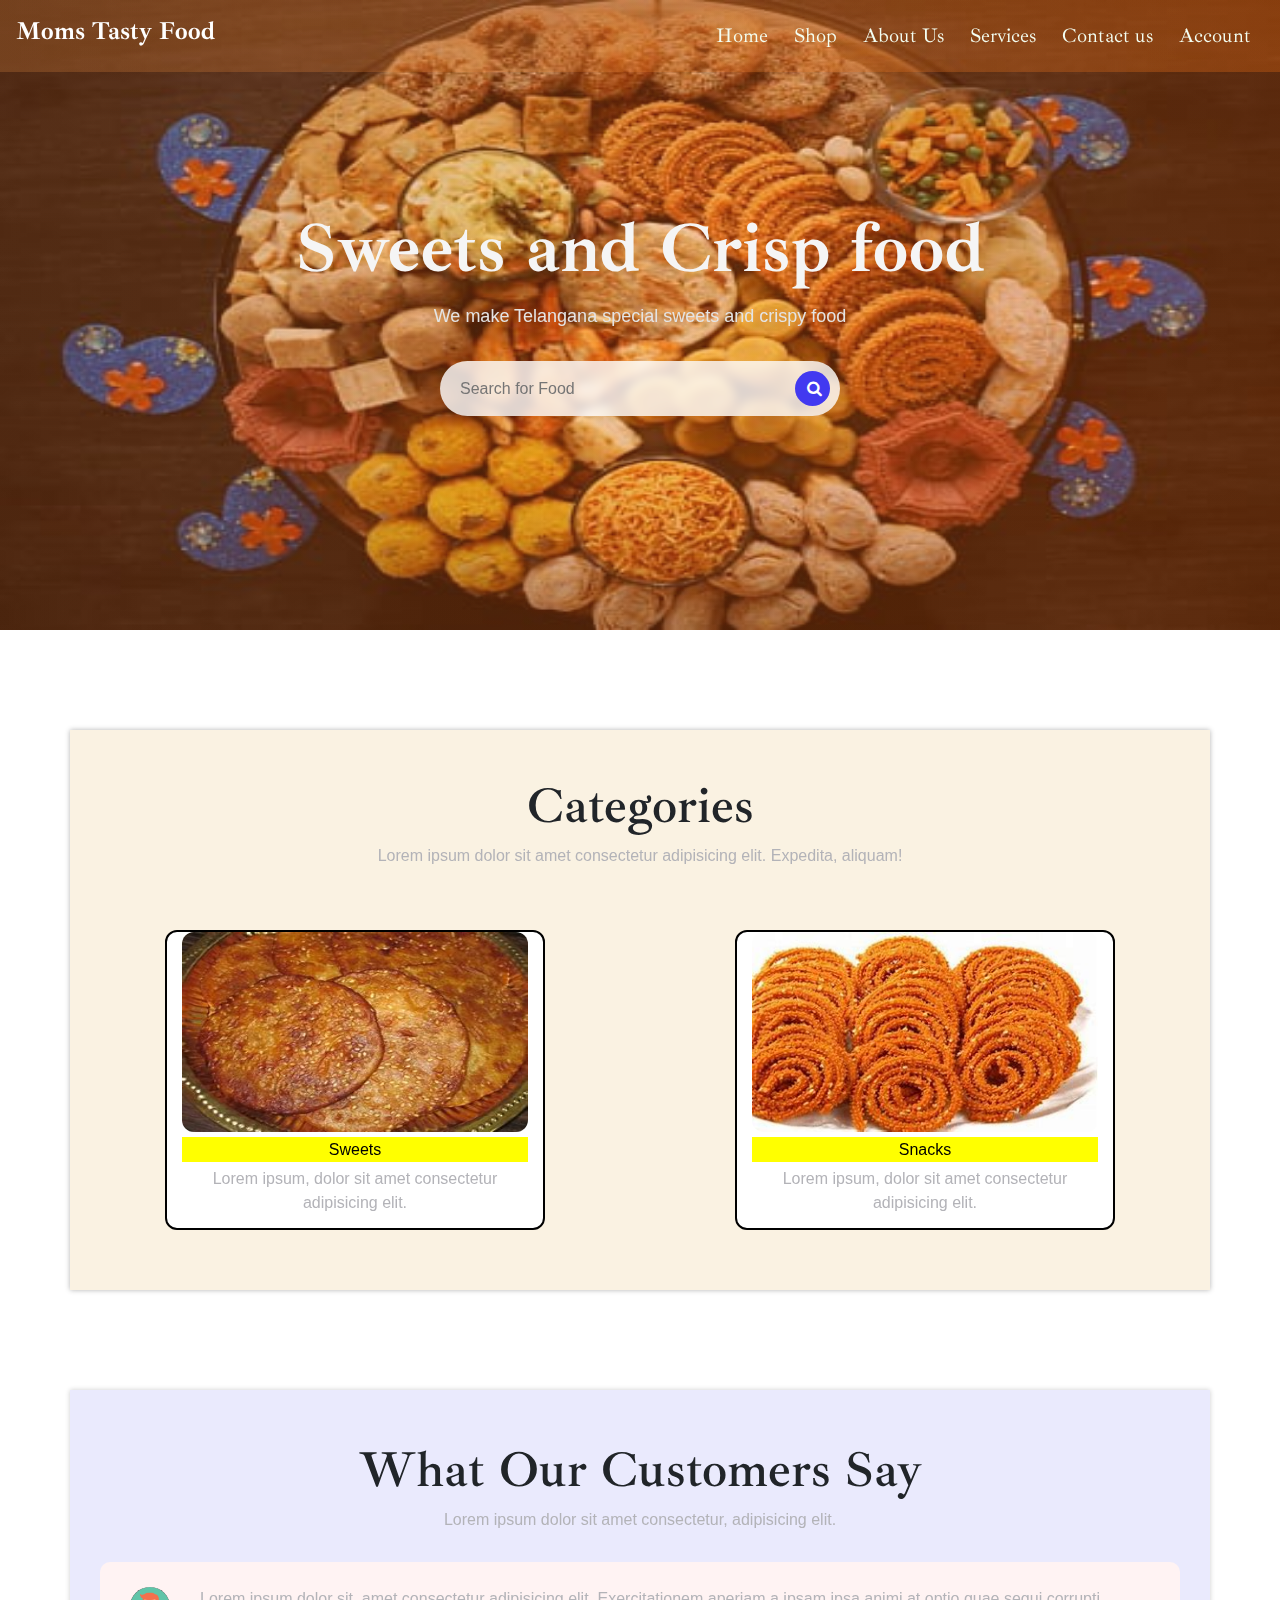
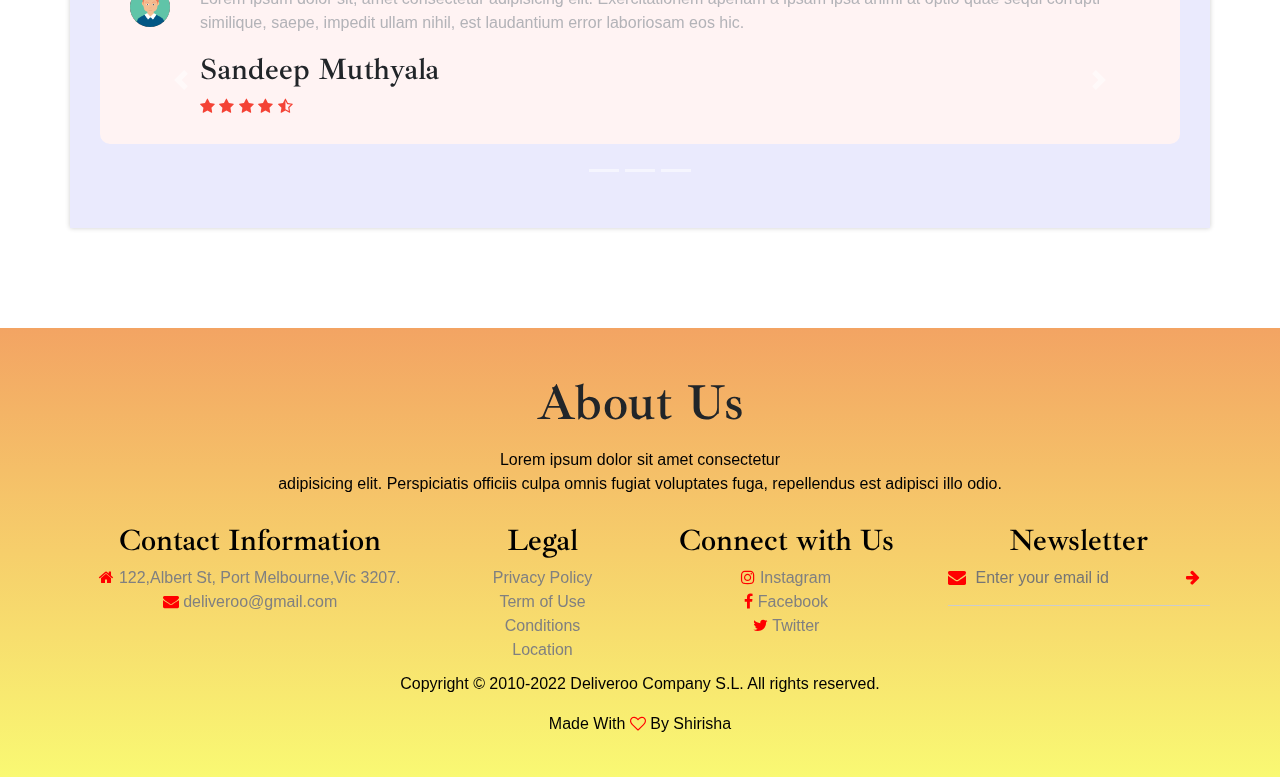
<file: index.html>
<!doctype html>
<html lang="en">

<head>
    <!-- Required meta tags -->
    <meta charset="utf-8">
    <meta name="viewport" content="width=device-width, initial-scale=1, shrink-to-fit=no">

    <!-- Bootstrap CSS -->
    <link rel="stylesheet" href="https://cdn.jsdelivr.net/npm/bootstrap@4.0.0/dist/css/bootstrap.min.css"
        integrity="sha384-Gn5384xqQ1aoWXA+058RXPxPg6fy4IWvTNh0E263XmFcJlSAwiGgFAW/dAiS6JXm" crossorigin="anonymous">

    <!--    Style CSS   -->
    <link rel="stylesheet" href="css/style.css">

    <!--   Font Awesome  -->
    <link rel="stylesheet" href="https://cdnjs.cloudflare.com/ajax/libs/font-awesome/4.7.0/css/font-awesome.min.css">

    <title>Frontend project</title>
</head>

<body>
    <!-- ---------------------------navbar and header--------------------- -->

    <div class="header-section" id="topheader">
        <nav class="navbar navbar-expand-lg fixed-top">
            <h1 class="navbar-brand font-weight-bold text-white">Moms Tasty Food</h1>
            <button class="navbar-toggler hidden-lg-up" type="button" data-toggle="collapse"
                data-target="#navbarSupportedContent" aria-controls="navbarSupportedContent" aria-expanded="false"
                aria-label="Toggle navigation">
                <span class="navbar-toggler-icon">&#9776;</span>
            </button>
            <div class="collapse navbar-collapse" id="navbarSupportedContent">
                <ul class="navbar-nav ml-auto">
                    <li class="nav-item active">
                        <a class="nav-link" href="index.html">Home</a>
                    </li>
                    <li class="nav-item">
                        <a class="nav-link" href="Menu.html">Shop</a>
                    </li>
                    <li class="nav-item">
                        <a class="nav-link" href="about.html">About Us</a>
                    </li>
                    <li class="nav-item">
                        <a class="nav-link" href="services.html">Services</a>
                    </li>
                    <li class="nav-item">
                        <a class="nav-link" href="contactus.html">Contact us</a>
                    </li>
                    <li class="nav-item">
                        <a class="nav-link" href="login.html">Account</a>
                    </li>
                </ul>
            </div>
        </nav>
        <header>
            <div class="container">
                <h1 class="font-weight-bold">Sweets and Crisp food</h1>
                <p>We make Telangana special sweets and crispy food</p>
                <form class="search-bar form-inline my-2 " action="Menu.html">
                    <input class=" mr-sm-2" type="search" placeholder="Search for Food" aria-label="Search">
                    <button class="btn my-2 my-sm-0" type="submit"><i class="fa fa-search"></i></button>
                </form>
            </div>
        </header>
    </div>
    <!-- --------------------------end of-navbar and header--------------------- -->

    <!----------------------------products--------------------------------------->

    <section class="products">
        <div class="container section1 mt-5">
            <div class="row head py-3">
                <h1>Categories</h1>
                <p>Lorem ipsum dolor sit amet consectetur adipisicing elit. Expedita, aliquam!</p>
            </div>
            <div class="row items">
                <div class="shop-item col-lg-4 col-md-3 col-12">
                    <div class="shop-item-image"><img class="img1" src="images/arisalu.jpg" alt="img"></div>
                    <span class="shop-item-title">Sweets</span>
                    <div class="info text-center">
                        <p>Lorem ipsum, dolor sit amet consectetur adipisicing elit.</p>
                    </div>
                </div>
                <div class="shop-item col-lg-4 col-md-3 col-12">
                    <div class="shop-item-image"><img class="img1" src="images/murukulu.jpg" alt="img"></div>
                    <span class="shop-item-title">Snacks</span>
                    <div class="info text-center">
                        <p>Lorem ipsum, dolor sit amet consectetur adipisicing elit.</p>
                    </div>
                </div>
            </div>
        </div>
    </section>

    <!----------------------------end of products--------------------------------------->

    <!---------------------------about---------------------------------------------- -->
  <!--  <section class="section-2">
        <div class="container">
            <div class="row">
                <h1>Why We are best</h1>
                <p>Lorem ipsum dolor sit amet consectetur, adipisicing elit. Nobis quidem sit totam, numquam
                    voluptatibus neque adipisci architecto eaque est dolorum sint quia et cum recusandae?</p>
            </div>
            <div class="row">
                <div class="section2-div col-lg-3 col-md-3 col-12">
                   
                    <h2>Hygenic food</h2>
                    <p>Lorem ipsum dolor sit amet consectetur adipisicing elit. Quaerat, totam modi libero provident
                        itaque sint?</p>
                </div>
                <div class="section2-div col-lg-3 col-md-3 col-12">
                  
                    <h2>Healthy food</h2>
                    <p>Lorem ipsum dolor sit amet consectetur adipisicing elit. Quaerat, totam modi libero provident
                        itaque sint?</p>
                </div>
                <div class="section2-div col-lg-3 col-md-3 col-12">
                    
                    <h2>Crispy food</h2>
                    <p>Lorem ipsum dolor sit amet consectetur adipisicing elit. Quaerat, totam modi libero provident
                        itaque sint?</p>
                </div>
            </div>
        </div>
    </section>-->

    <!---------------------------end of about--------------------------------------- -->

    <!---------------------------------services------------------------------->

  <!--  <section class="services">
        <div class="container">
            <div class="row head text-center">
                <h1>Our Services</h1>
            </div>
            <div class="row">
                <div class="serv-div col-lg-6 col-md-6 col-12">
                    <div class="img">
                        <img src="images/order.jpeg" alt="">
                    </div>
                </div>
                <div class="serv-div col-lg-6 col-md-6 col-12">
                    <div class="content">
                        <h3>Order Anytime Anywhere</h3>
                        <p>Lorem ipsum dolor sit amet, consectetur adipisicing elit. Aspernatur quasi dicta quo pariatur
                            hic sint eius, autem dolore tempora repellendus possimus placeat sequi! Asperiores, quidem.
                        </p>
                    </div>
                </div>
            </div>

            <div class="row">
                <div class="serv-div col-lg-6 col-md-6 col-12">
                    <div class="content">
                        <h3>Delivery within 3 days</h3>
                        <p>Lorem ipsum dolor sit amet, consectetur adipisicing elit. Aspernatur quasi dicta quo pariatur
                            hic sint eius, autem dolore tempora repellendus possimus placeat sequi! Asperiores, quidem.
                        </p>
                    </div>
                </div>
                <div class="serv-div col-lg-6 col-md-6 col-12">
                    <div class="img">
                        <img src="images/tranport.jpeg" alt="">
                    </div>
                </div>
            </div>
            <div class="row">
                <div class="serv-div col-lg-6 col-md-6 col-12">
                    <div class="img">
                        <img src="images/shipping.jpeg" alt="">
                    </div>
                </div>
                <div class="serv-div col-lg-6 col-md-6 col-12">
                    <div class="content">
                        <h3>Free shipping</h3>
                        <p>Lorem ipsum dolor sit amet, consectetur adipisicing elit. Aspernatur quasi dicta quo pariatur
                            hic sint eius, autem dolore tempora repellendus possimus placeat sequi! Asperiores, quidem.
                        </p>
                    </div>
                </div>
            </div>
        </div>
    </section> -->

    <!------------------------------end of services------------------------------->

    <!----------------------------reviews----------------------------------------->

    <section class="testimonial">
        <div class="container">
            <div class="review">
                <h1>What Our Customers Say</h1>
                <p>Lorem ipsum dolor sit amet consectetur, adipisicing elit.</p>
            </div>
            <div class="carousel slide reviews" data-ride="carousel" id="a1">
                <ol class="carousel-indicators">
                    <li data-slide-to="0" data-target="#a1"></li>
                    <li data-slide-to="1" data-target="#a1"></li>
                    <li data-slide-to="2" data-target="#a1"></li>
                </ol>

                <div class="carousel-inner">
                    <div class="carousel-item">
                        <div class="testimonials-col">
                            <img src="images/person2.jpeg" alt="not available">
                            <div>
                                <p>Lorem ipsum dolor sit, amet consectetur adipisicing elit. Exercitationem
                                    aperiam a ipsam ipsa animi at optio quae sequi corrupti similique,
                                    saepe, impedit ullam nihil, est laudantium error laboriosam eos hic.</p>
                                <h3>Shirisha Muthyala</h3>
                                <i class="fa fa-star" aria-hidden="true"></i>
                                <i class="fa fa-star" aria-hidden="true"></i>
                                <i class="fa fa-star" aria-hidden="true"></i>
                                <i class="fa fa-star" aria-hidden="true"></i>
                                <i class="fa fa-star-half-o" aria-hidden="true"></i>
                            </div>
                        </div>
                    </div>
                    <div class="carousel-item active">
                        <div class="testimonials-col">
                            <img src="images/person1.jpeg" alt="not available">
                            <div>
                                <p>Lorem ipsum dolor sit, amet consectetur adipisicing elit. Exercitationem
                                    aperiam a ipsam ipsa animi at optio quae sequi corrupti similique,
                                    saepe, impedit ullam nihil, est laudantium error laboriosam eos hic.</p>
                                <h3>Sandeep Muthyala</h3>
                                <i class="fa fa-star" aria-hidden="true"></i>
                                <i class="fa fa-star" aria-hidden="true"></i>
                                <i class="fa fa-star" aria-hidden="true"></i>
                                <i class="fa fa-star" aria-hidden="true"></i>
                                <i class="fa fa-star-half-o" aria-hidden="true"></i>
                            </div>
                        </div>

                    </div>
                    <div class="carousel-item">

                        <div class="testimonials-col">
                            <img src="images/person1.jpeg" alt="not available">
                            <div>
                                <p>Lorem ipsum dolor sit, amet consectetur adipisicing elit. Exercitationem
                                    aperiam a ipsam ipsa animi at optio quae sequi corrupti similique,
                                    saepe, impedit ullam nihil, est laudantium error laboriosam eos hic.</p>
                                <h3>Sanjay Muthyala</h3>
                                <i class="fa fa-star" aria-hidden="true"></i>
                                <i class="fa fa-star" aria-hidden="true"></i>
                                <i class="fa fa-star" aria-hidden="true"></i>
                                <i class="fa fa-star" aria-hidden="true"></i>
                                <i class="fa fa-star-half-o" aria-hidden="true"></i>
                            </div>
                        </div>
                    </div>
                </div>
                <a class="carousel-control-prev" href="#a1" data-slide="prev">
                    <span class="carousel-control-prev-icon"></span>
                </a>
                <a class="carousel-control-next" href="#a1" data-slide="next">
                    <span class="carousel-control-next-icon"></span>
                </a>
            </div>
        </div>
    </section>
    <!----------------------------end of reviews------------------------------------>

    <!----------------------------foooter--------------------------------------------- -->
    <footer>
        <section class="footer">
            <div class="container">
                <div class="row ">
                    <div>
                        <h2>About Us</h2>
                        <p class="foot-about">Lorem ipsum dolor sit amet consectetur <br>adipisicing elit. Perspiciatis
                            officiis culpa omnis fugiat voluptates fuga, repellendus est adipisci illo odio.</p>
                    </div>
                </div>
                <div class="row">

                    <div class="footer-col col-lg-4 col-md-4 col-12 text-center">
                        <h4>Contact Information</h4>
                        <div class="addr">
                            <i class="fa fa-home" aria-hidden="true"> </i>
                            <span> 122,Albert St, Port Melbourne,Vic 3207.</span>
                        </div>
                        <div class="addr">
                            <i class="fa fa-envelope" aria-hidden="true"> </i>
                            <span> deliveroo@gmail.com</span>
                        </div>
                    </div>
                    <div class="footer-col col-lg-2 col-md-2 col-12 text-center">
                        <h4>Legal</h4>
                        <a href="#">Privacy Policy</a><br>
                        <a href="#">Term of Use</a><br>
                        <a href="#">Conditions</a><br>
                        <a href="#">Location</a>
                    </div>

                    <div class="footer-col col-lg-3 col-md-3 col-12 text-center">
                        <h4>Connect with Us</h4>
                        <div class="addr">
                          <a href="https://www.instagram.com"> <i class="fa fa-instagram" aria-hidden="true"></i>
                            <span> Instagram</span></a> 
                        </div>
                        <div class="addr">
                            <a href="https://www.facebook.com">   <i class="fa fa-facebook" aria-hidden="true"></i>
                            <span> Facebook</span></a>
                        </div>
                        <div class="addr">
                            <a href="https://www.twitter.com">  <i class="fa fa-twitter" aria-hidden="true"></i>
                            <span> Twitter</span></a>
                        </div>
                    </div>
                    <div class="footer-col col-lg-3 col-md-3 col-12 text-center">
                        <h4>Newsletter <div class="underline"> <span></span></h4>
                        <form>
                            <i class="fa fa-envelope" aria-hidden="true"></i>
                            <input type="email" placeholder="Enter your email id" required>
                            <button type="submit"><i class="fa fa-arrow-right" aria-hidden="true"></i></button>
                        </form>
                    </div>
                </div>
                <div class="row end">
                    <div>
                        <p>Copyright © 2010-2022 Deliveroo Company S.L. All rights reserved.<br></p>


                        <p>Made With <i class="fa fa-heart-o" aria-hidden="true"></i> By Shirisha</p>

                    </div>
                </div>
        </section>
    </footer>
    <!---------------------------end of foooter-------------------------------------- -->

    <div class="scroll-top">
        <i class="fa fa-arrow-up" aria-hidden="true"></i>
    </div>

    <script>
        const scrollTop = document.querySelector(".scroll-top");

        scrollTop.addEventListener("click", () => {
            window.scrollTo({
                left: 0,
                top: 0,
                behavior: "smooth",
            });
        });

        window.addEventListener("scroll", (e) => {
            const scrollHeight = window.pageYOffset;

            if (scrollHeight > 300) {
                scrollTop.classList.add("show");
            } else {
                scrollTop.classList.remove("show");
            }
        });

    </script>

    <!-- Optional JavaScript -->
    <!-- jQuery first, then Popper.js, then Bootstrap JS -->
    <script src="https://code.jquery.com/jquery-3.2.1.slim.min.js"
        integrity="sha384-KJ3o2DKtIkvYIK3UENzmM7KCkRr/rE9/Qpg6aAZGJwFDMVNA/GpGFF93hXpG5KkN"
        crossorigin="anonymous"></script>
    <script src="https://cdn.jsdelivr.net/npm/popper.js@1.12.9/dist/umd/popper.min.js"
        integrity="sha384-ApNbgh9B+Y1QKtv3Rn7W3mgPxhU9K/ScQsAP7hUibX39j7fakFPskvXusvfa0b4Q"
        crossorigin="anonymous"></script>
    <script src="https://cdn.jsdelivr.net/npm/bootstrap@4.0.0/dist/js/bootstrap.min.js"
        integrity="sha384-JZR6Spejh4U02d8jOt6vLEHfe/JQGiRRSQQxSfFWpi1MquVdAyjUar5+76PVCmYl"
        crossorigin="anonymous"></script>
</body>

</html>
</file>
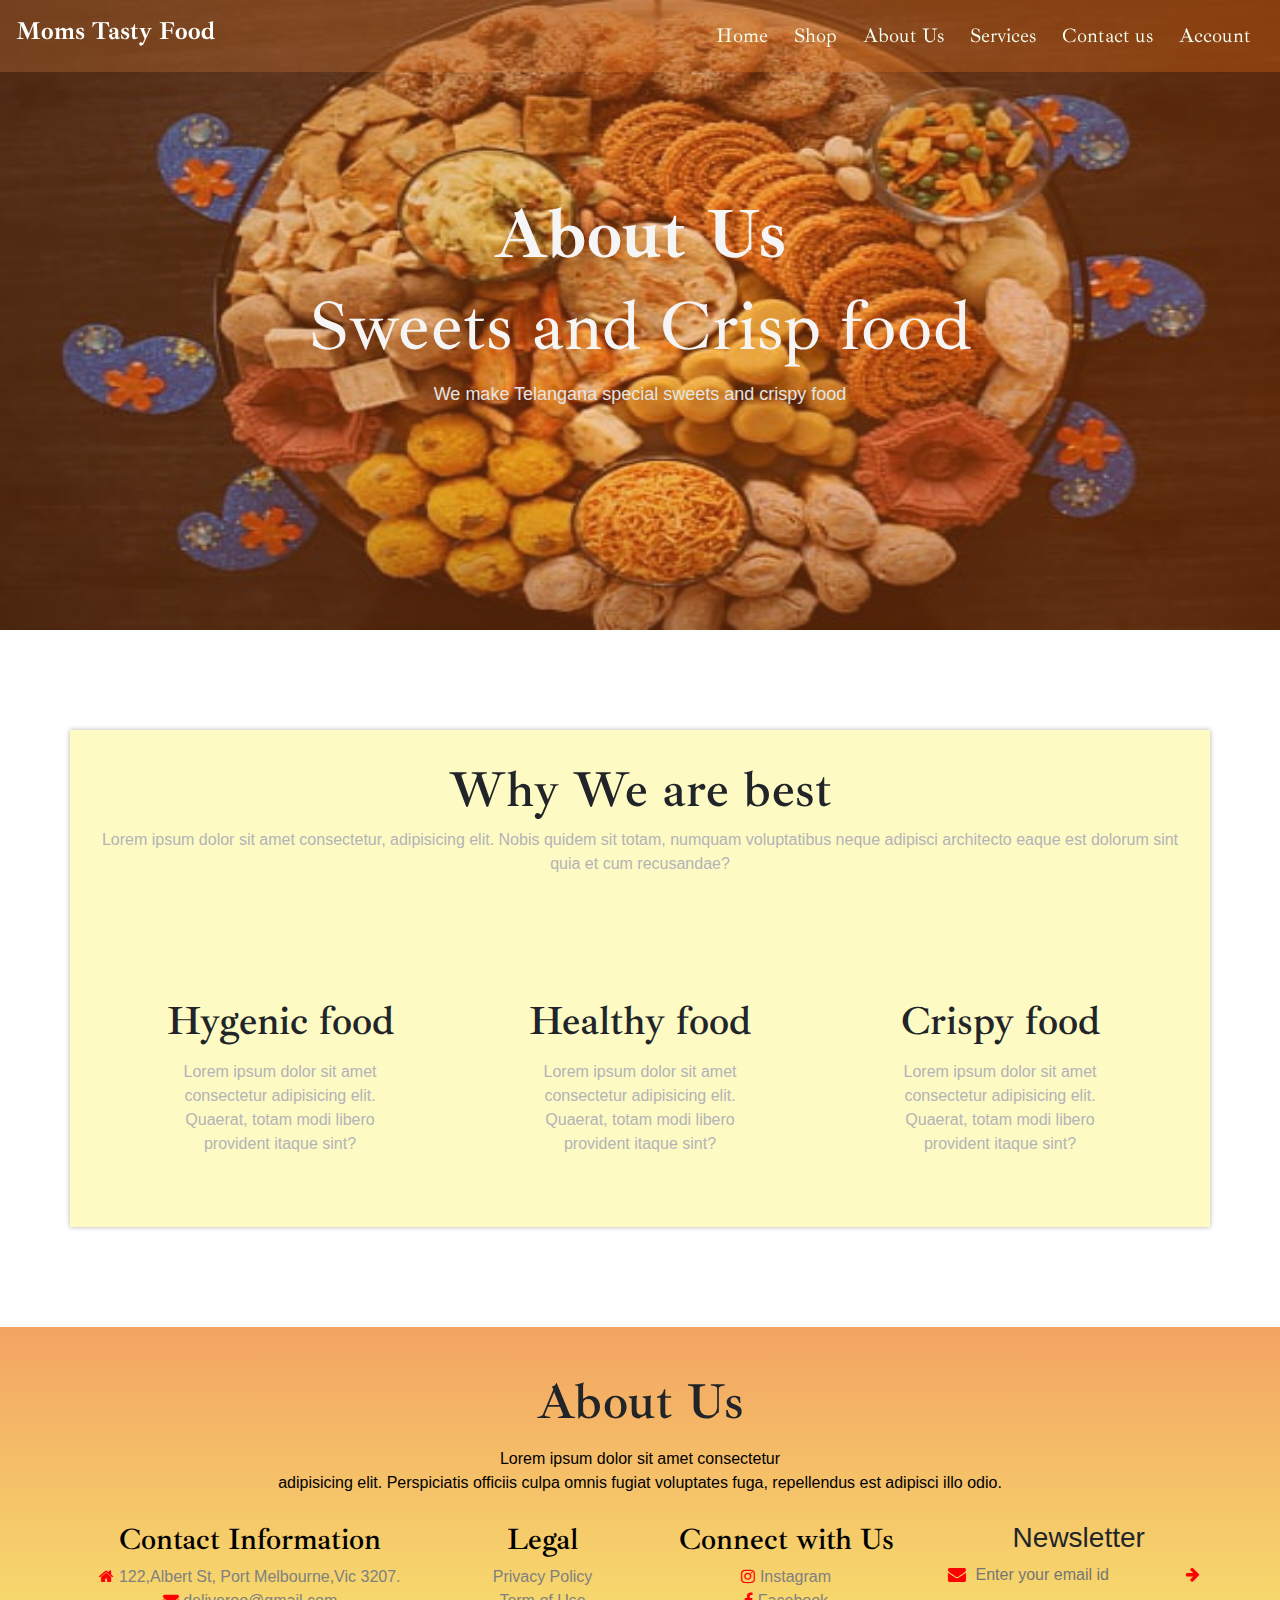
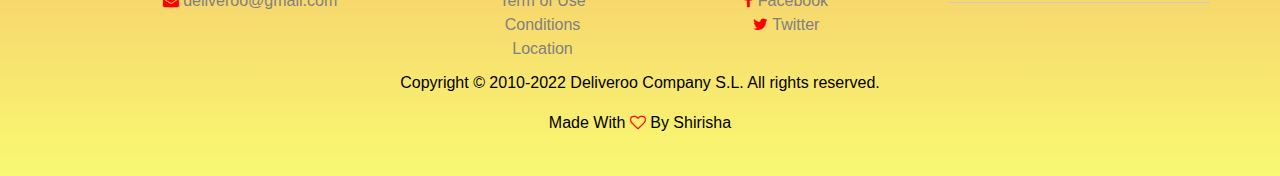
<file: about.html>
<!doctype html>
<html lang="en">

<head>
    <!-- Required meta tags -->
    <meta charset="utf-8">
    <meta name="viewport" content="width=device-width, initial-scale=1, shrink-to-fit=no">

    <!-- Bootstrap CSS -->
    <link rel="stylesheet" href="https://cdn.jsdelivr.net/npm/bootstrap@4.0.0/dist/css/bootstrap.min.css"
        integrity="sha384-Gn5384xqQ1aoWXA+058RXPxPg6fy4IWvTNh0E263XmFcJlSAwiGgFAW/dAiS6JXm" crossorigin="anonymous">

    <link rel="stylesheet" href="css/style.css">
    <link rel="stylesheet" href="https://cdnjs.cloudflare.com/ajax/libs/font-awesome/4.7.0/css/font-awesome.min.css">

    <title>WMA project</title>
</head>

<body>
    <!-- ---------------------------navbar and header--------------------- -->

    <div class="header-section" id="topheader">
        <nav class="navbar navbar-expand-lg fixed-top">
            <h1 class="navbar-brand font-weight-bold text-white">Moms Tasty Food</h1>
            <button class="navbar-toggler hidden-lg-up" type="button" data-toggle="collapse"
                data-target="#navbarSupportedContent" aria-controls="navbarSupportedContent" aria-expanded="false"
                aria-label="Toggle navigation">
                <span class="navbar-toggler-icon">&#9776;</span>
            </button>
            <div class="collapse navbar-collapse" id="navbarSupportedContent">
                <ul class="navbar-nav ml-auto">
                    <li class="nav-item active">
                        <a class="nav-link" href="index.html">Home</a>
                    </li>
                    <li class="nav-item">
                        <a class="nav-link" href="Menu.html">Shop</a>
                    </li>
                    <li class="nav-item">
                        <a class="nav-link" href="about.html">About Us</a>
                    </li>
                    <li class="nav-item">
                        <a class="nav-link" href="services.html">Services</a>
                    </li>
                    <li class="nav-item">
                        <a class="nav-link" href="contactus.html">Contact us</a>
                    </li>
                    <li class="nav-item">
                        <a class="nav-link" href="login.html">Account</a>
                    </li>
                </ul>
            </div>
        </nav>
        <header>
            <div class="container">
                <h1 class="font-weight-bold">About Us</h1>
                <h1 class="font-weight-800">Sweets and Crisp food</h1>
                <p>We make Telangana special sweets and crispy food</p>
            </div>
        </header>
    </div>
    <!-- --------------------------end of-navbar and header--------------------- -->

    <!----------------------------about --------------------------------------->

    <section class="section-2">
        <div class="container">
            <div class="row">
                <h1>Why We are best</h1>
                <p>Lorem ipsum dolor sit amet consectetur, adipisicing elit. Nobis quidem sit totam, numquam
                    voluptatibus neque adipisci architecto eaque est dolorum sint quia et cum recusandae?</p>
            </div>
            <div class="row">
                <div class="section2-div col-lg-3 col-md-3 col-12">
                   
                    <h2>Hygenic food</h2>
                    <p>Lorem ipsum dolor sit amet consectetur adipisicing elit. Quaerat, totam modi libero provident
                        itaque sint?</p>
                </div>
                <div class="section2-div col-lg-3 col-md-3 col-12">
                    
                    <h2>Healthy food</h2>
                    <p>Lorem ipsum dolor sit amet consectetur adipisicing elit. Quaerat, totam modi libero provident
                        itaque sint?</p>
                </div>
                <div class="section2-div col-lg-3 col-md-3 col-12">
                   
                    <h2>Crispy food</h2>
                    <p>Lorem ipsum dolor sit amet consectetur adipisicing elit. Quaerat, totam modi libero provident
                        itaque sint?</p>
                </div>
            </div>
        </div>
    </section>
    <!---------------------------end of about--------------------------------------- -->

    <!----------------------------foooter--------------------------------------------- -->
    <footer>
        <section class="footer">
            <div class="container">
                <div class="row ">
                    <div>
                        <h2>About Us</h2>
                        <p class="foot-about">Lorem ipsum dolor sit amet consectetur <br>adipisicing elit. Perspiciatis
                            officiis culpa omnis fugiat voluptates fuga, repellendus est adipisci illo odio.</p>
                    </div>
                </div>
                <div class="row">

                    <div class="footer-col col-lg-4 col-md-4 col-12 text-center">
                        <h4>Contact Information</h4>
                        <div class="addr">
                            <i class="fa fa-home" aria-hidden="true"> </i>
                            <span> 122,Albert St, Port Melbourne,Vic 3207.</span>
                        </div>
                        <div class="addr">
                            <i class="fa fa-envelope" aria-hidden="true"> </i>
                            <span> deliveroo@gmail.com</span>
                        </div>
                    </div>
                    <div class="footer-col col-lg-2 col-md-2 col-12 text-center">
                        <h4>Legal</h4>
                        <a href="#">Privacy Policy</a><br>
                        <a href="#">Term of Use</a><br>
                        <a href="#">Conditions</a><br>
                        <a href="#">Location</a>
                    </div>

                    <div class="footer-col col-lg-3 col-md-3 col-12 text-center">
                        <h4>Connect with Us</h4>
                        <div class="addr">
                          <a href="https://www.instagram.com"> <i class="fa fa-instagram" aria-hidden="true"></i>
                            <span> Instagram</span></a> 
                        </div>
                        <div class="addr">
                            <a href="https://www.facebook.com">   <i class="fa fa-facebook" aria-hidden="true"></i>
                            <span> Facebook</span></a>
                        </div>
                        <div class="addr">
                            <a href="https://www.twitter.com">  <i class="fa fa-twitter" aria-hidden="true"></i>
                            <span> Twitter</span></a>
                        </div>
                    </div>
                    <div class="footer-col col-lg-3 col-md-3 col-12 text-center">
                        <h3>Newsletter <div class="underline"> <span></span></h3>
                        <form>
                            <i class="fa fa-envelope" aria-hidden="true"></i>
                            <input type="email" placeholder="Enter your email id" required>
                            <button type="submit"><i class="fa fa-arrow-right" aria-hidden="true"></i></button>
                        </form>
                    </div>
                </div>
                <div class="row end">
                    <div>
                        <p>Copyright © 2010-2022 Deliveroo Company S.L. All rights reserved.<br></p>


                        <p>Made With <i class="fa fa-heart-o" aria-hidden="true"></i> By Shirisha</p>

                    </div>
                </div>
        </section>
    </footer>

        <!---------------------------end of foooter-------------------------------------- -->
    <script src="https://code.jquery.com/jquery-3.2.1.slim.min.js"
    integrity="sha384-KJ3o2DKtIkvYIK3UENzmM7KCkRr/rE9/Qpg6aAZGJwFDMVNA/GpGFF93hXpG5KkN"
    crossorigin="anonymous"></script>
<script src="https://cdn.jsdelivr.net/npm/popper.js@1.12.9/dist/umd/popper.min.js"
    integrity="sha384-ApNbgh9B+Y1QKtv3Rn7W3mgPxhU9K/ScQsAP7hUibX39j7fakFPskvXusvfa0b4Q"
    crossorigin="anonymous"></script>
<script src="https://cdn.jsdelivr.net/npm/bootstrap@4.0.0/dist/js/bootstrap.min.js"
    integrity="sha384-JZR6Spejh4U02d8jOt6vLEHfe/JQGiRRSQQxSfFWpi1MquVdAyjUar5+76PVCmYl"
    crossorigin="anonymous"></script>
</body>

</html>
</file>
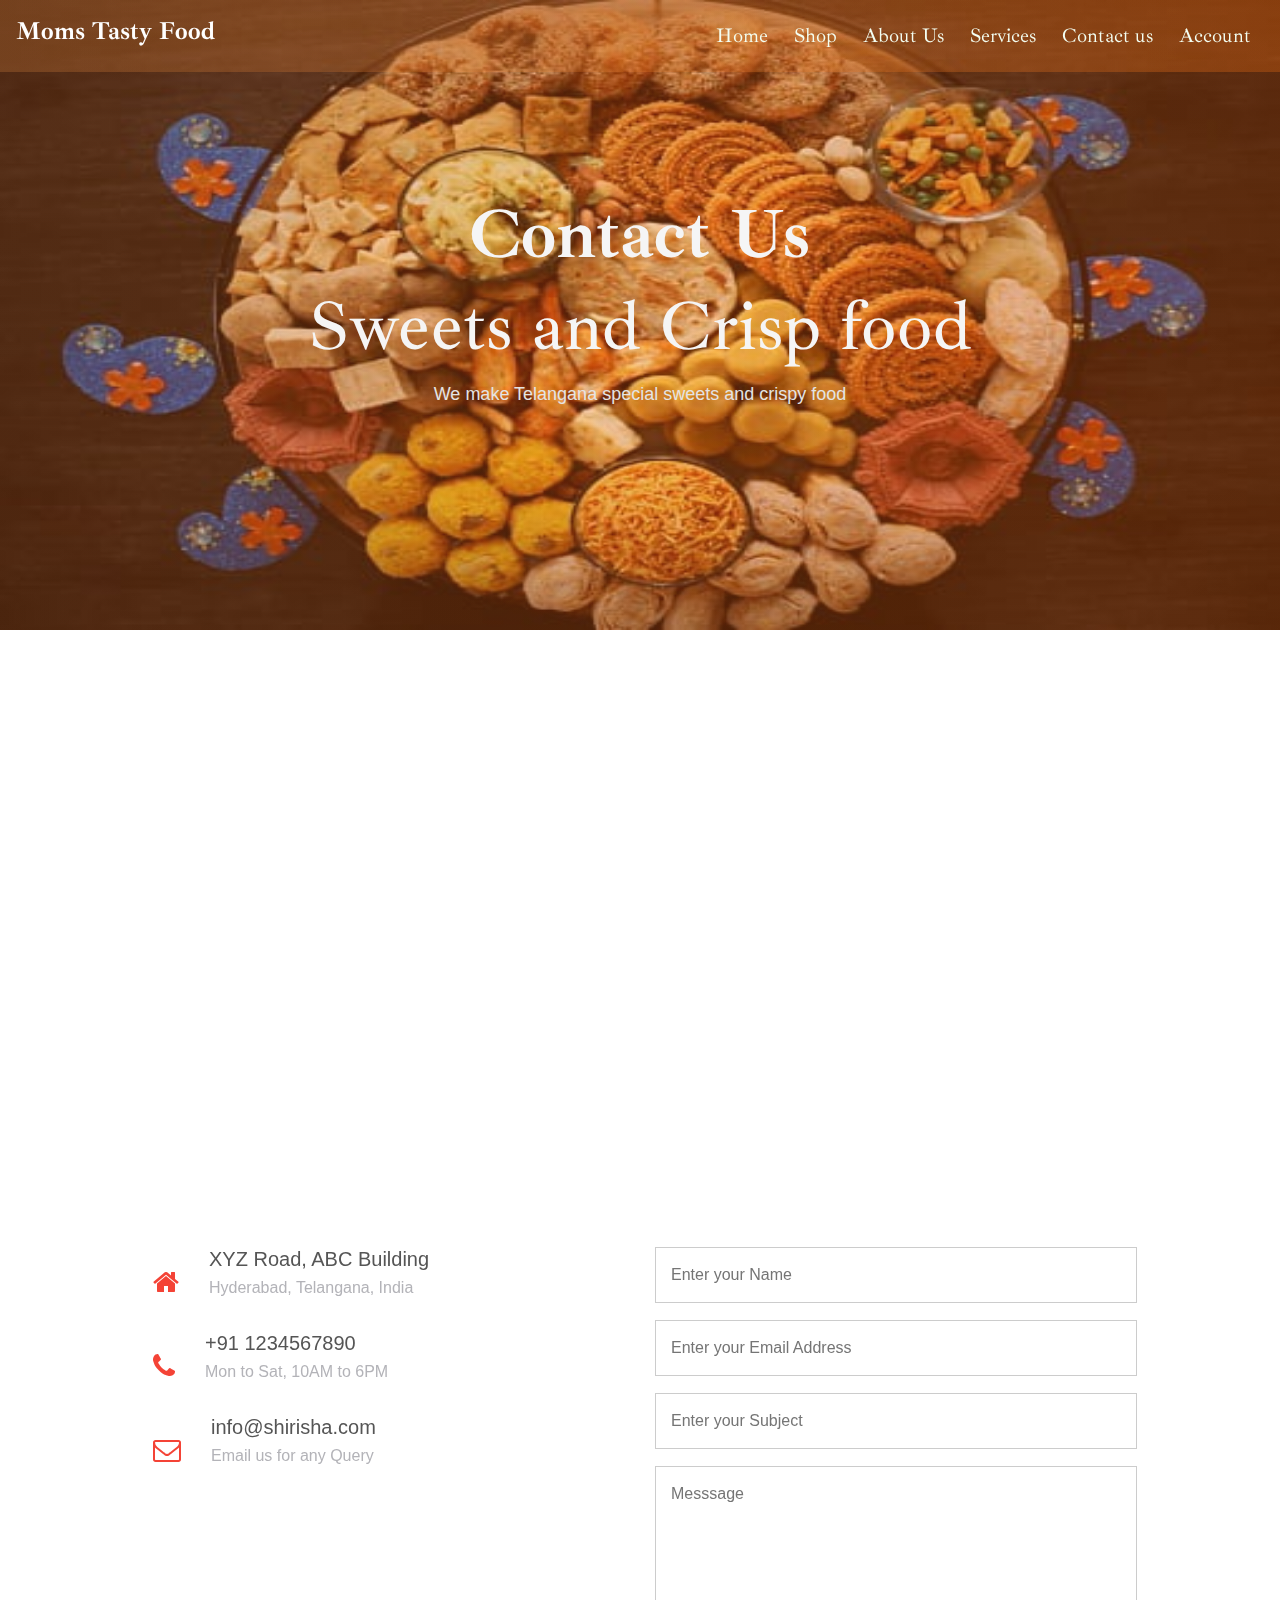
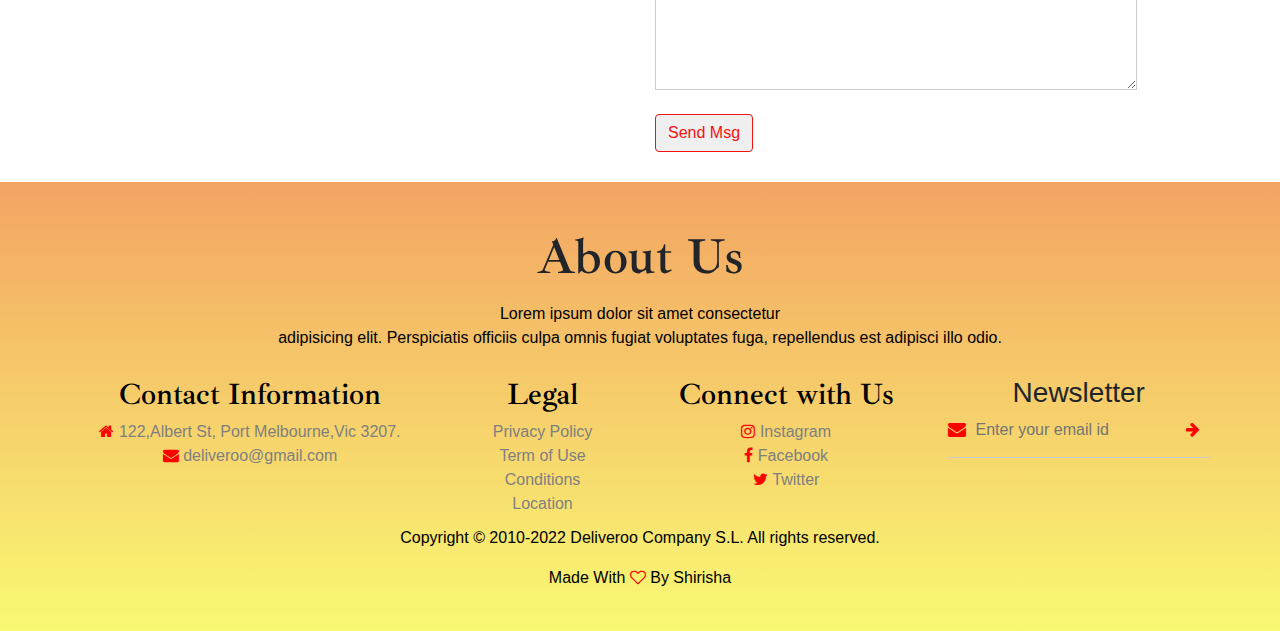
<file: contactus.html>
<!doctype html>
<html lang="en">

<head>
    <!-- Required meta tags -->
    <meta charset="utf-8">
    <meta name="viewport" content="width=device-width, initial-scale=1, shrink-to-fit=no">

    <!-- Bootstrap CSS -->
    <link rel="stylesheet" href="https://cdn.jsdelivr.net/npm/bootstrap@4.0.0/dist/css/bootstrap.min.css"
        integrity="sha384-Gn5384xqQ1aoWXA+058RXPxPg6fy4IWvTNh0E263XmFcJlSAwiGgFAW/dAiS6JXm" crossorigin="anonymous">

    <link rel="stylesheet" href="css/style.css">
    <link rel="stylesheet" href="https://cdnjs.cloudflare.com/ajax/libs/font-awesome/4.7.0/css/font-awesome.min.css">

    <title>WMA project</title>
</head>

<body>
    <!-- ------------------navbar and header------------------- -->

    <div class="header-section" id="topheader">
        <nav class="navbar navbar-expand-lg fixed-top">
            <h1 class="navbar-brand font-weight-bold text-white">Moms Tasty Food</h1>
            <button class="navbar-toggler hidden-lg-up" type="button" data-toggle="collapse"
                data-target="#navbarSupportedContent" aria-controls="navbarSupportedContent" aria-expanded="false"
                aria-label="Toggle navigation">
                <span class="navbar-toggler-icon">&#9776;</span>
            </button>
            <div class="collapse navbar-collapse" id="navbarSupportedContent">
                <ul class="navbar-nav ml-auto">
                    <li class="nav-item active">
                        <a class="nav-link" href="index.html">Home <span class="sr-only">(current)</span></a>
                    </li>
                    <li class="nav-item">
                        <a class="nav-link" href="Menu.html">Shop</a>
                    </li>
                    <li class="nav-item">
                        <a class="nav-link" href="about.html">About Us</a>
                    </li>
                    <li class="nav-item">
                        <a class="nav-link" href="services.html">Services</a>
                    </li>
                    <li class="nav-item active">
                        <a class="nav-link" href="contactus.html">Contact us</a>
                    </li>
                    <li class="nav-item">
                        <a class="nav-link" href="login.html">Account</a>
                    </li>
                </ul>
            </div>
        </nav>
        <header>
            <div class="container">
                <h1 class="font-weight-bold">Contact Us</h1>
                <h1 class="font-weight-700">Sweets and Crisp food</h1>
                <p>We make Telangana special sweets and crispy food</p>
            </div>
        </header>
    </div>
     <!-- -----------------end of navbar and header------------------- -->

    <!-- -------------------location---------------------------------- -->
    <section class="location">
        <iframe
            src="https://www.google.com/maps/embed?pb=!1m18!1m12!1m3!1d5789.85923079198!2d78.53503659822742!3d17.321991449892973!2m3!1f0!2f0!3f0!3m2!1i1024!2i768!4f13.1!3m3!1m2!1s0x3bcba26e82c2f1f5%3A0x601530874dd71129!2sRN%20Reddy%20Colony%2C%20Meerpet%2C%20Telangana!5e0!3m2!1sen!2sin!4v1654333446643!5m2!1sen!2sin"
            width="600" height="450" style="border:0;" allowfullscreen="" loading="lazy"
            referrerpolicy="no-referrer-when-downgrade"></iframe>
    </section>

    <section class="contact-us">
        <div class="container">
            <div class="row">
                <div class="contact-col col-lg-6 col-md-6 col-12">
                    <div>
                        <i class="fa fa-home" aria-hidden="true"></i>
                        <span>
                            <h5>XYZ Road, ABC Building</h5>
                            <p>Hyderabad, Telangana, India</p>
                        </span>
                    </div>

                    <div>
                        <i class="fa fa-phone" aria-hidden="true"></i>
                        <span>
                            <h5>+91 1234567890</h5>
                            <p>Mon to Sat, 10AM to 6PM</p>
                        </span>
                    </div>

                    <div>
                        <i class="fa fa-envelope-o" aria-hidden="true"></i>
                        <span>
                            <h5>info@shirisha.com</h5>
                            <p>Email us for any Query</p>
                        </span>
                    </div>
                </div>
                <div class="contact-col col-lg-6 col-md-6 col-12">
                    <form action="" method="">
                        <input type="text" name="name" id="" placeholder="Enter your Name" required>
                        <input type="email" name="email" id="" placeholder="Enter your Email Address" required>
                        <input type="text" name="subject" id="" placeholder="Enter your Subject" required>
                        <textarea name="message" id="" rows="8" placeholder="Messsage" required></textarea>
                        <button type="submit" class="btn">Send Msg</button>
                    </form>
                </div>
            </div>
        </div>
    </section>
    <!-- ------------------end of location---------------------------------- -->

    <!-- ------------------footer------------------------------------------- -->
    <footer>
        <section class="footer">
            <div class="container">
                <div class="row ">
                    <div>
                        <h2>About Us</h2>
                        <p class="foot-about">Lorem ipsum dolor sit amet consectetur <br>adipisicing elit. Perspiciatis
                            officiis culpa omnis fugiat voluptates fuga, repellendus est adipisci illo odio.</p>
                    </div>
                </div>
                <div class="row">

                    <div class="footer-col col-lg-4 col-md-4 col-12 text-center">
                        <h4>Contact Information</h4>
                        <div class="addr">
                            <i class="fa fa-home" aria-hidden="true"> </i>
                            <span> 122,Albert St, Port Melbourne,Vic 3207.</span>
                        </div>
                        <div class="addr">
                            <i class="fa fa-envelope" aria-hidden="true"> </i>
                            <span> deliveroo@gmail.com</span>
                        </div>
                    </div>
                    <div class="footer-col col-lg-2 col-md-2 col-12 text-center">
                        <h4>Legal</h4>
                        <a href="#">Privacy Policy</a><br>
                        <a href="#">Term of Use</a><br>
                        <a href="#">Conditions</a><br>
                        <a href="#">Location</a>
                    </div>

                    <div class="footer-col col-lg-3 col-md-3 col-12 text-center">
                        <h4>Connect with Us</h4>
                        <div class="addr">
                          <a href="https://www.instagram.com"> <i class="fa fa-instagram" aria-hidden="true"></i>
                            <span> Instagram</span></a> 
                        </div>
                        <div class="addr">
                            <a href="https://www.facebook.com">   <i class="fa fa-facebook" aria-hidden="true"></i>
                            <span> Facebook</span></a>
                        </div>
                        <div class="addr">
                            <a href="https://www.twitter.com">  <i class="fa fa-twitter" aria-hidden="true"></i>
                            <span> Twitter</span></a>
                        </div>
                    </div>
                    <div class="footer-col col-lg-3 col-md-3 col-12 text-center">
                        <h3>Newsletter <div class="underline"> <span></span></h3>
                        <form>
                            <i class="fa fa-envelope" aria-hidden="true"></i>
                            <input type="email" placeholder="Enter your email id" required>
                            <button type="submit"><i class="fa fa-arrow-right" aria-hidden="true"></i></button>
                        </form>
                    </div>
                </div>
                <div class="row end">
                    <div>
                        <p>Copyright © 2010-2022 Deliveroo Company S.L. All rights reserved.<br></p>


                        <p>Made With <i class="fa fa-heart-o" aria-hidden="true"></i> By Shirisha</p>

                    </div>
                </div>
        </section>
    </footer>
    <!-- ------------------end of footer------------------------------------------- -->
    <script src="https://code.jquery.com/jquery-3.2.1.slim.min.js"
    integrity="sha384-KJ3o2DKtIkvYIK3UENzmM7KCkRr/rE9/Qpg6aAZGJwFDMVNA/GpGFF93hXpG5KkN"
    crossorigin="anonymous"></script>
<script src="https://cdn.jsdelivr.net/npm/popper.js@1.12.9/dist/umd/popper.min.js"
    integrity="sha384-ApNbgh9B+Y1QKtv3Rn7W3mgPxhU9K/ScQsAP7hUibX39j7fakFPskvXusvfa0b4Q"
    crossorigin="anonymous"></script>
<script src="https://cdn.jsdelivr.net/npm/bootstrap@4.0.0/dist/js/bootstrap.min.js"
    integrity="sha384-JZR6Spejh4U02d8jOt6vLEHfe/JQGiRRSQQxSfFWpi1MquVdAyjUar5+76PVCmYl"
    crossorigin="anonymous"></script>
</body>

</html>
</file>
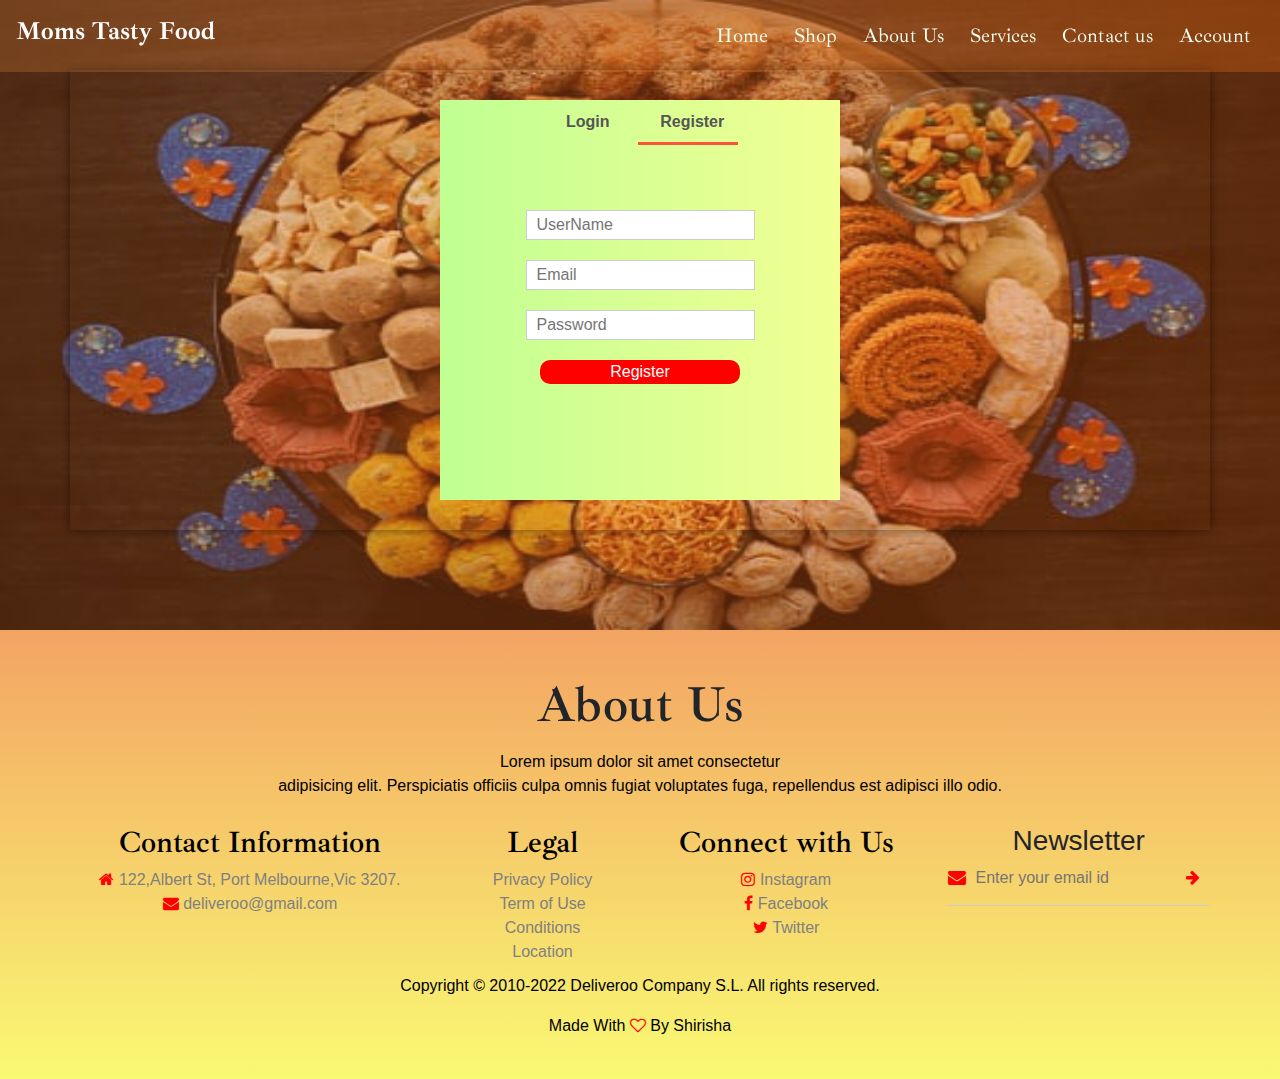
<file: login.html>
<!doctype html>
<html lang="en">

<head>
    <!-- Required meta tags -->
    <meta charset="utf-8">
    <meta name="viewport" content="width=device-width, initial-scale=1, shrink-to-fit=no">

    <!-- Bootstrap CSS -->
    <link rel="stylesheet" href="https://cdn.jsdelivr.net/npm/bootstrap@4.0.0/dist/css/bootstrap.min.css"
        integrity="sha384-Gn5384xqQ1aoWXA+058RXPxPg6fy4IWvTNh0E263XmFcJlSAwiGgFAW/dAiS6JXm" crossorigin="anonymous">

    <!--    Style CSS   -->
    <link rel="stylesheet" href="css/style.css">

    <!--   Font Awesome  -->
    <link rel="stylesheet" href="https://cdnjs.cloudflare.com/ajax/libs/font-awesome/4.7.0/css/font-awesome.min.css">

    <title>WMA project</title>
    <style>
        body {
            background-color: linear-gradient(rgba(237, 80, 8, 0.3), rgba(237, 80, 8, 0.3));
        }
    </style>
</head>

<body>
    <!-- -----------------navbar and header----------- -->
    <div class="header-section" id="topheader">
        <nav class="navbar navbar-expand-lg fixed-top">
            <h1 class="navbar-brand font-weight-bold text-white">Moms Tasty Food</h1>
            <button class="navbar-toggler hidden-lg-up" type="button" data-toggle="collapse"
                data-target="#navbarSupportedContent" aria-controls="navbarSupportedContent" aria-expanded="false"
                aria-label="Toggle navigation">
                <span class="navbar-toggler-icon">&#9776;</span>
            </button>
            <div class="collapse navbar-collapse" id="navbarSupportedContent">
                <ul class="navbar-nav ml-auto">
                    <li class="nav-item active">
                        <a class="nav-link" href="index.html">Home</a>
                    </li>
                    <li class="nav-item">
                        <a class="nav-link" href="Menu.html">Shop</a>
                    </li>
                    <li class="nav-item">
                        <a class="nav-link" href="about.html">About Us</a>
                    </li>
                    <li class="nav-item">
                        <a class="nav-link" href="services.html">Services</a>
                    </li>
                    <li class="nav-item">
                        <a class="nav-link" href="contactus.html">Contact us</a>
                    </li>
                    <li class="nav-item">
                        <a class="nav-link" href="login.html">Account</a>
                    </li>
                </ul>
            </div>
        </nav>
        <div class="login">
            <div class="container">
                <div class="row">
                    <div class=" content col-lg-12 col-md-12 col-12">
                        <div class="form-container">
                            <div class="form-btn">
                                <span onclick="login()">Login</span>
                                <span onclick="register()">Register</span>
                                <hr id="indicator">
                            </div>
                            <form action="" id="loginForm" onsubmit="return validateform()">
                                <input type="text" name="name" class="form-input" placeholder="UserName">
                                <input type="password" name="password" class="form-input" placeholder="Password">
                                <button type="submit">Login</button><br>
                                <a href="#">Forgot Password</a>
                            </form>
                            <form action="" id="regForm" onsubmit="return validateform()">
                                <input type="text" name="name" class="form-input" placeholder="UserName" >
                                <input type="email" name="email" class="form-input" placeholder="Email" >
                                <input type="password" name="password" class="form-input" placeholder="Password" >
                                <button type="submit">Register</button>
                            </form>
                        </div>
                    </div>
                </div>
            </div>
        </div>
    </div>
    <!-----------------------end----------------------------------->

    <!-- ----------------------footer------------------------------ -->
    
    <footer>
        <section class="footer">
            <div class="container">
                <div class="row ">
                    <div>
                        <h2>About Us</h2>
                        <p class="foot-about">Lorem ipsum dolor sit amet consectetur <br>adipisicing elit. Perspiciatis
                            officiis culpa omnis fugiat voluptates fuga, repellendus est adipisci illo odio.</p>
                    </div>
                </div>
                <div class="row">

                    <div class="footer-col col-lg-4 col-md-4 col-12 text-center">
                        <h4>Contact Information</h4>
                        <div class="addr">
                            <i class="fa fa-home" aria-hidden="true"> </i>
                            <span> 122,Albert St, Port Melbourne,Vic 3207.</span>
                        </div>
                        <div class="addr">
                            <i class="fa fa-envelope" aria-hidden="true"> </i>
                            <span> deliveroo@gmail.com</span>
                        </div>
                    </div>
                    <div class="footer-col col-lg-2 col-md-2 col-12 text-center">
                        <h4>Legal</h4>
                        <a href="#">Privacy Policy</a><br>
                        <a href="#">Term of Use</a><br>
                        <a href="#">Conditions</a><br>
                        <a href="#">Location</a>
                    </div>

                    <div class="footer-col col-lg-3 col-md-3 col-12 text-center">
                        <h4>Connect with Us</h4>
                        <div class="addr">
                          <a href="https://www.instagram.com"> <i class="fa fa-instagram" aria-hidden="true"></i>
                            <span> Instagram</span></a> 
                        </div>
                        <div class="addr">
                            <a href="https://www.facebook.com">   <i class="fa fa-facebook" aria-hidden="true"></i>
                            <span> Facebook</span></a>
                        </div>
                        <div class="addr">
                            <a href="https://www.twitter.com">  <i class="fa fa-twitter" aria-hidden="true"></i>
                            <span> Twitter</span></a>
                        </div>
                    </div>
                    <div class="footer-col col-lg-3 col-md-3 col-12 text-center">
                        <h3>Newsletter <div class="underline"> <span></span></h3>
                        <form>
                            <i class="fa fa-envelope" aria-hidden="true"></i>
                            <input type="email" placeholder="Enter your email id" required>
                            <button type="submit"><i class="fa fa-arrow-right" aria-hidden="true"></i></button>
                        </form>
                    </div>
                </div>
                <div class="row end">
                    <div>
                        <p>Copyright © 2010-2022 Deliveroo Company S.L. All rights reserved.<br></p>


                        <p>Made With <i class="fa fa-heart-o" aria-hidden="true"></i> By Shirisha</p>

                    </div>
                </div>
        </section>
    </footer>
    <!-- --------------------------end of footer----------------- -->
    <script>
        var loginForms = document.getElementById("loginForm");
        var regForms = document.getElementById("regForm");
        var indicator = document.getElementById("indicator");
        function register() {
            regForms.style.transform = "translateX(0px)";
            loginForms.style.transform = "translateX(0px)";
            indicator.style.transform = "translateX(100px)";
        }
        function login() {
            regForms.style.transform = "translateX(485px)";
            loginForms.style.transform = "translateX(485px)";
            indicator.style.transform = "translateX(0px)";
        }
        function validateform(){
            let x=document.forms["loginForm"]["name"].value;
            let x1=document.forms["regForm"]["name"].value;
            let y=document.forms["loginForm"]["password"].value;
            let y1=document.forms["regForm"]["password"].value;
            let z=document.forms["regForm"]["email"].value;
        
            if(x==""||x1==""){
                alert("Name must be filled out");
                return false;
            }
            if(z==""){
                alert("Email must be filled out");
                return false;
            }
            if(y==""||y1==""){
                alert("Password must be filled out");
                return false;
            }
        }
    </script>
    <script src="https://code.jquery.com/jquery-3.2.1.slim.min.js"
        integrity="sha384-KJ3o2DKtIkvYIK3UENzmM7KCkRr/rE9/Qpg6aAZGJwFDMVNA/GpGFF93hXpG5KkN"
        crossorigin="anonymous"></script>
    <script src="https://cdn.jsdelivr.net/npm/popper.js@1.12.9/dist/umd/popper.min.js"
        integrity="sha384-ApNbgh9B+Y1QKtv3Rn7W3mgPxhU9K/ScQsAP7hUibX39j7fakFPskvXusvfa0b4Q"
        crossorigin="anonymous"></script>
    <script src="https://cdn.jsdelivr.net/npm/bootstrap@4.0.0/dist/js/bootstrap.min.js"
        integrity="sha384-JZR6Spejh4U02d8jOt6vLEHfe/JQGiRRSQQxSfFWpi1MquVdAyjUar5+76PVCmYl"
        crossorigin="anonymous"></script>



</body>

</html>
</file>
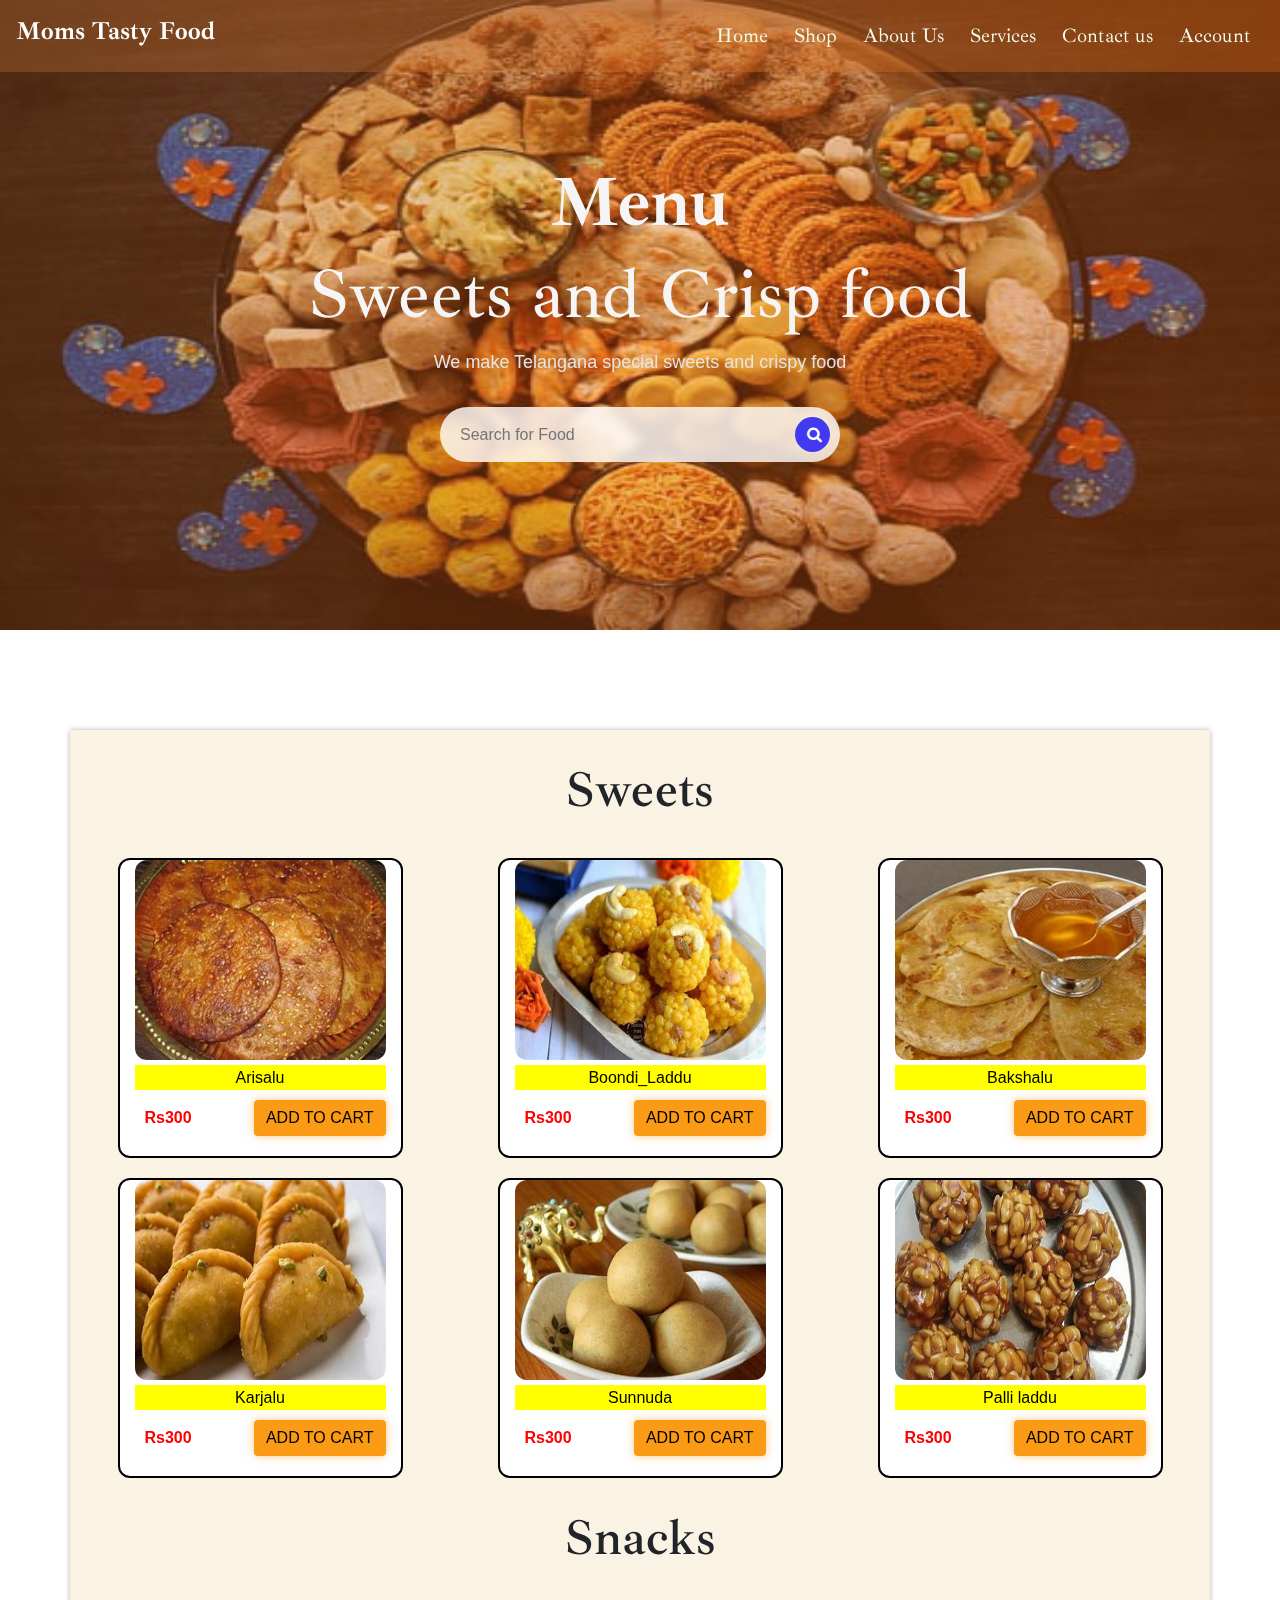
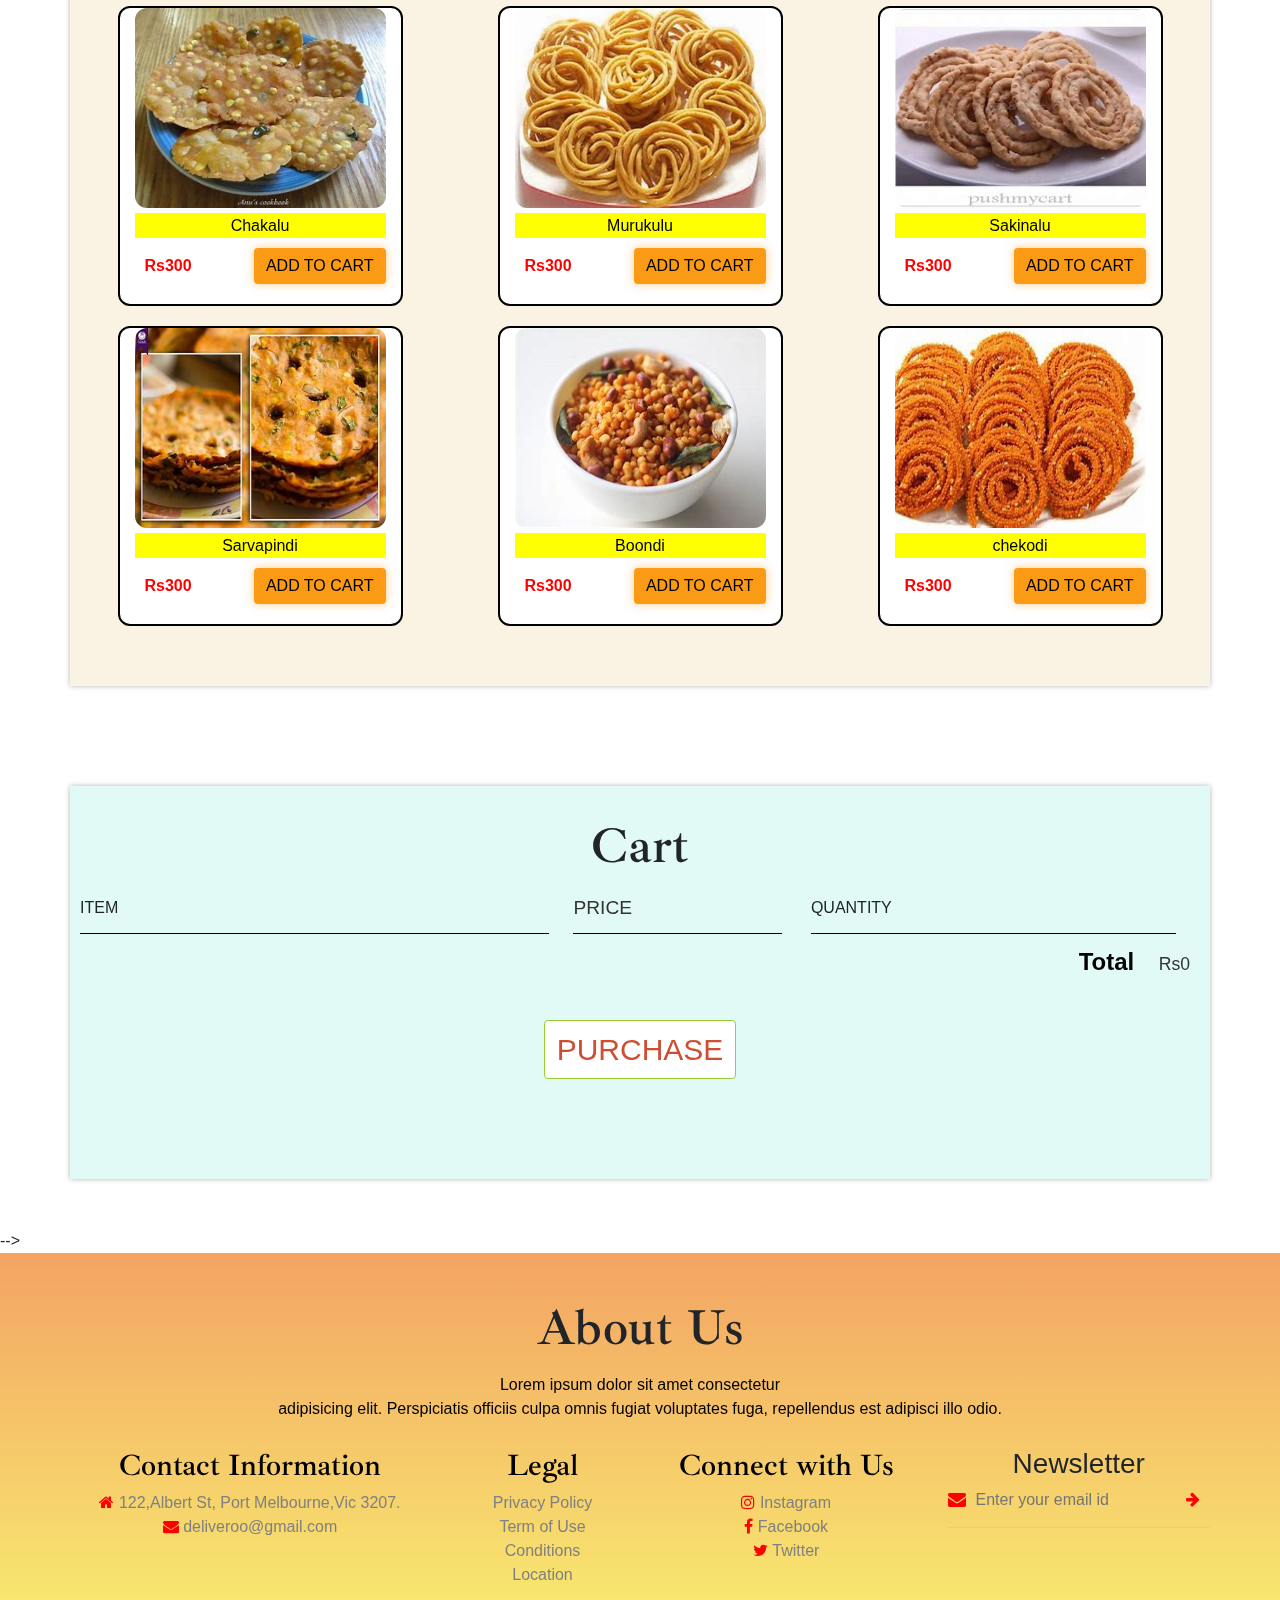
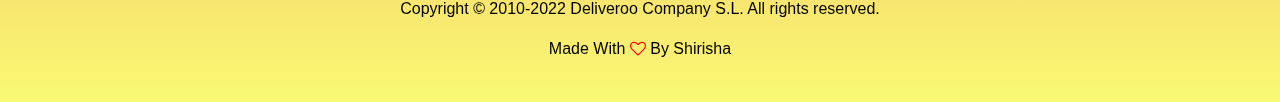
<file: Menu.html>
<!doctype html>
<html lang="en">

<head>
    <!-- Required meta tags -->
    <meta charset="utf-8">
    <meta name="viewport" content="width=device-width, initial-scale=1, shrink-to-fit=no">

    <!-- Bootstrap CSS -->
    <link rel="stylesheet" href="https://cdn.jsdelivr.net/npm/bootstrap@4.0.0/dist/css/bootstrap.min.css"
        integrity="sha384-Gn5384xqQ1aoWXA+058RXPxPg6fy4IWvTNh0E263XmFcJlSAwiGgFAW/dAiS6JXm" crossorigin="anonymous">

    <!--    Style CSS   -->
    <link rel="stylesheet" href="css/style.css">

    <!--   Font Awesome  -->
    <link rel="stylesheet" href="https://cdnjs.cloudflare.com/ajax/libs/font-awesome/4.7.0/css/font-awesome.min.css">

    <title>WMA project</title>

</head>

<body>
    <div class="header-section" id="topheader">
        <nav class="navbar navbar-expand-lg fixed-top">
            <h1 class="navbar-brand font-weight-bold text-white">Moms Tasty Food</h1>
            <button class="navbar-toggler hidden-lg-up" type="button" data-toggle="collapse"
                data-target="#navbarSupportedContent" aria-controls="navbarSupportedContent" aria-expanded="false"
                aria-label="Toggle navigation">
                <span class="navbar-toggler-icon">&#9776;</span>
            </button>
            <div class="collapse navbar-collapse" id="navbarSupportedContent">
                <ul class="navbar-nav ml-auto">
                    <li class="nav-item">
                        <a class="nav-link" href="index.html">Home <span class="sr-only">(current)</span></a>
                    </li>
                    <li class="nav-item active">
                        <a class="nav-link" href="Menu.html">Shop</a>
                    </li>
                    <li class="nav-item">
                        <a class="nav-link" href="about.html">About Us</a>
                    </li>
                    <li class="nav-item">
                        <a class="nav-link" href="services.html">Services</a>
                    </li>
                    <li class="nav-item">
                        <a class="nav-link" href="contactus.html">Contact us</a>
                    </li>
                    <li class="nav-item">
                        <a class="nav-link" href="login.html">Account</a>
                     </li>
                </ul>
            </div>
        </nav>
        <header>
            <div class="container">
                <h1 class="font-weight-bold">Menu</h1>
                <h1 class="font-weight-800">Sweets and Crisp food</h1>
                <p>We make Telangana special sweets and crispy food</p>
                <form class="search-bar form-inline my-2 " action="Menu.html">
                    <input class=" mr-sm-2" type="search" placeholder="Search for Food" aria-label="Search">
                    <button class="btn my-2 my-sm-0" type="submit"><i class="fa fa-search"></i></button>
                </form>
            </div>
        </header>
    </div>
    
    <!--               header ends               -->

    <!--               products                  -->
    <section class="products">
        <div class="section1 container">
            <div class="row head">
                <h1>Sweets</h1>
            </div>
            <div class="row items">
                <div class="shop-item col-lg-3 col-md-3 col-12">
                    <div class="shop-item-image"><img class="img1" src="images/arisalu.jpg" alt="img"></div>

                    <span class="shop-item-title">Arisalu</span>
                    <div class="shop-item-details">
                        <span class="shop-item-price">Rs300</span>
                        <button class="btn shop-item-button" type="button">ADD TO CART</button>
                    </div>
                </div>
                <div class="shop-item col-lg-3 col-md-3 col-12">
                    <div class="shop-item-image"><img class="img1" src="images/boondi laddu.jpg" alt="img"></div>
                    <span class="shop-item-title">Boondi_Laddu</span>
                    <div class="shop-item-details">
                        <span class="shop-item-price">Rs300</span>
                        <button class="btn shop-item-button" type="button">ADD TO CART</button>
                    </div>
                </div>
                <div class="shop-item col-lg-3 col-md-3 col-12">
                    <div class="shop-item-image"><img class="img1" src="images/bakshalu.jpg" alt="img"></div>
                    <span class="shop-item-title">Bakshalu</span>
                    <div class="shop-item-details">
                        <span class="shop-item-price">Rs300</span>
                        <button class="btn shop-item-button" type="button">ADD TO CART</button>
                    </div>
                </div>
                <div class="shop-item col-lg-3 col-md-3 col-12">
                    <div class="shop-item-image"><img class="img1" src="images/karjalu.jpg" alt="img"></div>
                    <span class="shop-item-title">Karjalu</span>
                    <div class="shop-item-details">
                        <span class="shop-item-price">Rs300</span>
                        <button class="btn shop-item-button" type="button">ADD TO CART</button>
                    </div>
                </div>
                <div class="shop-item col-lg-3 col-md-3 col-12">
                    <div class="shop-item-image"><img class="img1" src="images/sunnuda.jpg" alt="img"></div>
                    <span class="shop-item-title">Sunnuda</span>
                    <div class="shop-item-details">
                        <span class="shop-item-price">Rs300</span>
                        <button class="btn shop-item-button" type="button">ADD TO CART</button>
                    </div>
                </div>
                <div class="shop-item col-lg-3 col-md-3 col-12">
                    <div class="shop-item-image"><img class="img1" src="images/palli laddu.jpg" alt="img"></div>
                    <span class="shop-item-title">Palli laddu</span>
                    <div class="shop-item-details">
                        <span class="shop-item-price">Rs300</span>
                        <button class="btn shop-item-button" type="button">ADD TO CART</button>
                    </div>
                </div>
            </div>
            <div class="row head">
                <h1>Snacks</h1>
            </div>
            <div class="row items">
                <div class="shop-item col-lg-3 col-md-3 col-12">
                    <div class="shop-item-image"><img class="img1" src="images/chakalu.jpg" alt="img"></div>
                    <span class="shop-item-title">Chakalu</span>
                    <div class="shop-item-details">
                        <span class="shop-item-price">Rs300</span>
                        <button class="btn shop-item-button" type="button">ADD TO CART</button>
                    </div>
                </div>
                <div class="shop-item col-lg-3 col-md-3 col-12">
                    <div class="shop-item-image"><img class="img1" src="images/murukulu2.jpg" alt="img"></div>
                    <span class="shop-item-title">Murukulu</span>
                    <div class="shop-item-details">
                        <span class="shop-item-price">Rs300</span>
                        <button class="btn shop-item-button" type="button">ADD TO CART</button>
                    </div>
                </div>
                <div class="shop-item col-lg-3 col-md-3 col-12">
                    <div class="shop-item-image"><img class="img1" src="images/sakinalu.jpg" alt="img"></div>
                    <span class="shop-item-title">Sakinalu</span>
                    <div class="shop-item-details">
                        <span class="shop-item-price">Rs300</span>
                        <button class="btn shop-item-button" type="button">ADD TO CART</button>
                    </div>
                </div>
                <div class="shop-item col-lg-3 col-md-3 col-12">
                    <div class="shop-item-image"><img class="img1" src="images/sarvapindi.jpg" alt="img"></div>
                    <span class="shop-item-title">Sarvapindi</span>
                    <div class="shop-item-details">
                        <span class="shop-item-price">Rs300</span>
                        <button class="btn shop-item-button" type="button">ADD TO CART</button>
                    </div>
                </div>
                <div class="shop-item col-lg-3 col-md-3 col-12">
                    <div class="shop-item-image"><img class="img1" src="images/boondi.jpg" alt="img"></div>
                    <span class="shop-item-title">Boondi</span>
                    <div class="shop-item-details">
                        <span class="shop-item-price">Rs300</span>
                        <button class="btn shop-item-button" type="button">ADD TO CART</button>
                    </div>
                </div>
                <div class="shop-item col-lg-3 col-md-3 col-12">
                    <div class="shop-item-image"><img class="img1" src="images/murukulu.jpg" alt="img"></div>
                    <span class="shop-item-title">chekodi</span>
                    <div class="shop-item-details">
                        <span class="shop-item-price">Rs300</span>
                        <button class="btn shop-item-button" type="button">ADD TO CART</button>
                    </div>
                </div>
            </div>
        </div>
    </section>

    <section class="container cart content-section" id="cart">
        <h1 class="section-header text-center">Cart</h1>
        <div class="cart-row">
            <span class="cart-item cart-header cart-column">ITEM</span>
            <span class="cart-price cart-header cart-column">PRICE</span>
            <span class="cart-quantity cart-header cart-column">QUANTITY</span>
        </div>
        <div class="cart-items">
            <!-- <div class="cart-row">
                <div class="cart-item cart-column">
                    <img class="cart-item-image" src="images/arisalu.jpg" width="100" height="100">
                    <span class="cart-item-title">Arisalu</span>
                </div>
                <span class="cart-price cart-column">Rs300</span>
                <div class="cart-quantity cart-column">
                    <input class="cart-quantity-input" type="number" value="1">
                    <button class="btn btn-danger" type="button">REMOVE</button>
                </div>
            </div>
            <div class="cart-row">
                <div class="cart-item cart-column">
                    <img class="cart-item-image" src="images/boondi.jpg" width="100" height="100">
                    <span class="cart-item-title">Boondi</span>
                </div>
                <span class="cart-price cart-column">Rs300</span>
                <div class="cart-quantity cart-column">
                    <input class="cart-quantity-input" type="number" value="2">
                    <button class="btn btn-danger" type="button">REMOVE</button>
                </div>
            </div> -->
        </div>
        <div class="cart-total">
            <strong class="cart-total-title">Total</strong>
            <span class="cart-total-price">Rs0</span>
        </div>
        <button class="btn btn-purchase" type="button">PURCHASE</button>
    </section> -->

    <!---------------products end------------------------->

    <div class="scroll-bottom">
      <a href="#cart">  <i class="fa fa-shopping-cart" aria-hidden="true"></i> </a>
    </div>
    <div class="scroll-top">
        <i class="fa fa-arrow-up" aria-hidden="true"></i>
    </div>

<!-- ---------------footer---------------------- -->
<footer>
    <section class="footer">
        <div class="container">
            <div class="row ">
                <div>
                    <h2>About Us</h2>
                    <p class="foot-about">Lorem ipsum dolor sit amet consectetur <br>adipisicing elit. Perspiciatis
                        officiis culpa omnis fugiat voluptates fuga, repellendus est adipisci illo odio.</p>
                </div>
            </div>
            <div class="row">

                <div class="footer-col col-lg-4 col-md-4 col-12 text-center">
                    <h4>Contact Information</h4>
                    <div class="addr">
                        <i class="fa fa-home" aria-hidden="true"> </i>
                        <span> 122,Albert St, Port Melbourne,Vic 3207.</span>
                    </div>
                    <div class="addr">
                        <i class="fa fa-envelope" aria-hidden="true"> </i>
                        <span> deliveroo@gmail.com</span>
                    </div>
                </div>
                <div class="footer-col col-lg-2 col-md-2 col-12 text-center">
                    <h4>Legal</h4>
                    <a href="#">Privacy Policy</a><br>
                    <a href="#">Term of Use</a><br>
                    <a href="#">Conditions</a><br>
                    <a href="#">Location</a>
                </div>

                <div class="footer-col col-lg-3 col-md-3 col-12 text-center">
                    <h4>Connect with Us</h4>
                    <div class="addr">
                      <a href="https://www.instagram.com"> <i class="fa fa-instagram" aria-hidden="true"></i>
                        <span> Instagram</span></a> 
                    </div>
                    <div class="addr">
                        <a href="https://www.facebook.com">   <i class="fa fa-facebook" aria-hidden="true"></i>
                        <span> Facebook</span></a>
                    </div>
                    <div class="addr">
                        <a href="https://www.twitter.com">  <i class="fa fa-twitter" aria-hidden="true"></i>
                        <span> Twitter</span></a>
                    </div>
                </div>
                <div class="footer-col col-lg-3 col-md-3 col-12 text-center">
                    <h3>Newsletter <div class="underline"> <span></span></h3>
                    <form>
                        <i class="fa fa-envelope" aria-hidden="true"></i>
                        <input type="email" placeholder="Enter your email id" required>
                        <button type="submit"><i class="fa fa-arrow-right" aria-hidden="true"></i></button>
                    </form>
                </div>
            </div>
            <div class="row end">
                <div>
                    <p>Copyright © 2010-2022 Deliveroo Company S.L. All rights reserved.<br></p>


                    <p>Made With <i class="fa fa-heart-o" aria-hidden="true"></i> By Shirisha</p>

                </div>
            </div>
    </section>
</footer>
    <!-- ---------------------end of footer--------------- -->

    <script>
        const scrollBottom = document.querySelector(".scroll-bottom");
        
        window.addEventListener("scroll", (e) => {
            const scrollHeight = window.pageYOffset;

            if (scrollHeight > 200) {
                scrollBottom.classList.add("show");
            } else {
                scrollBottom.classList.remove("show");
            }
        });
        const scrollTop = document.querySelector(".scroll-top");

        scrollTop.addEventListener("click", () => {
            window.scrollTo({
                left: 0,
                top: 0,
                behavior: "smooth",
            });
        });

        window.addEventListener("scroll", (e) => {
            const scrollHeight = window.pageYOffset;

            if (scrollHeight > 300) {
                scrollTop.classList.add("show");
            } else {
                scrollTop.classList.remove("show");
            }
        });

    </script>
    <script src="JS/shopping.js"></script>

    <script src="https://code.jquery.com/jquery-3.2.1.slim.min.js"
    integrity="sha384-KJ3o2DKtIkvYIK3UENzmM7KCkRr/rE9/Qpg6aAZGJwFDMVNA/GpGFF93hXpG5KkN"
    crossorigin="anonymous"></script>
<script src="https://cdn.jsdelivr.net/npm/popper.js@1.12.9/dist/umd/popper.min.js"
    integrity="sha384-ApNbgh9B+Y1QKtv3Rn7W3mgPxhU9K/ScQsAP7hUibX39j7fakFPskvXusvfa0b4Q"
    crossorigin="anonymous"></script>
<script src="https://cdn.jsdelivr.net/npm/bootstrap@4.0.0/dist/js/bootstrap.min.js"
    integrity="sha384-JZR6Spejh4U02d8jOt6vLEHfe/JQGiRRSQQxSfFWpi1MquVdAyjUar5+76PVCmYl"
    crossorigin="anonymous"></script>
</body>
</html>
</file>
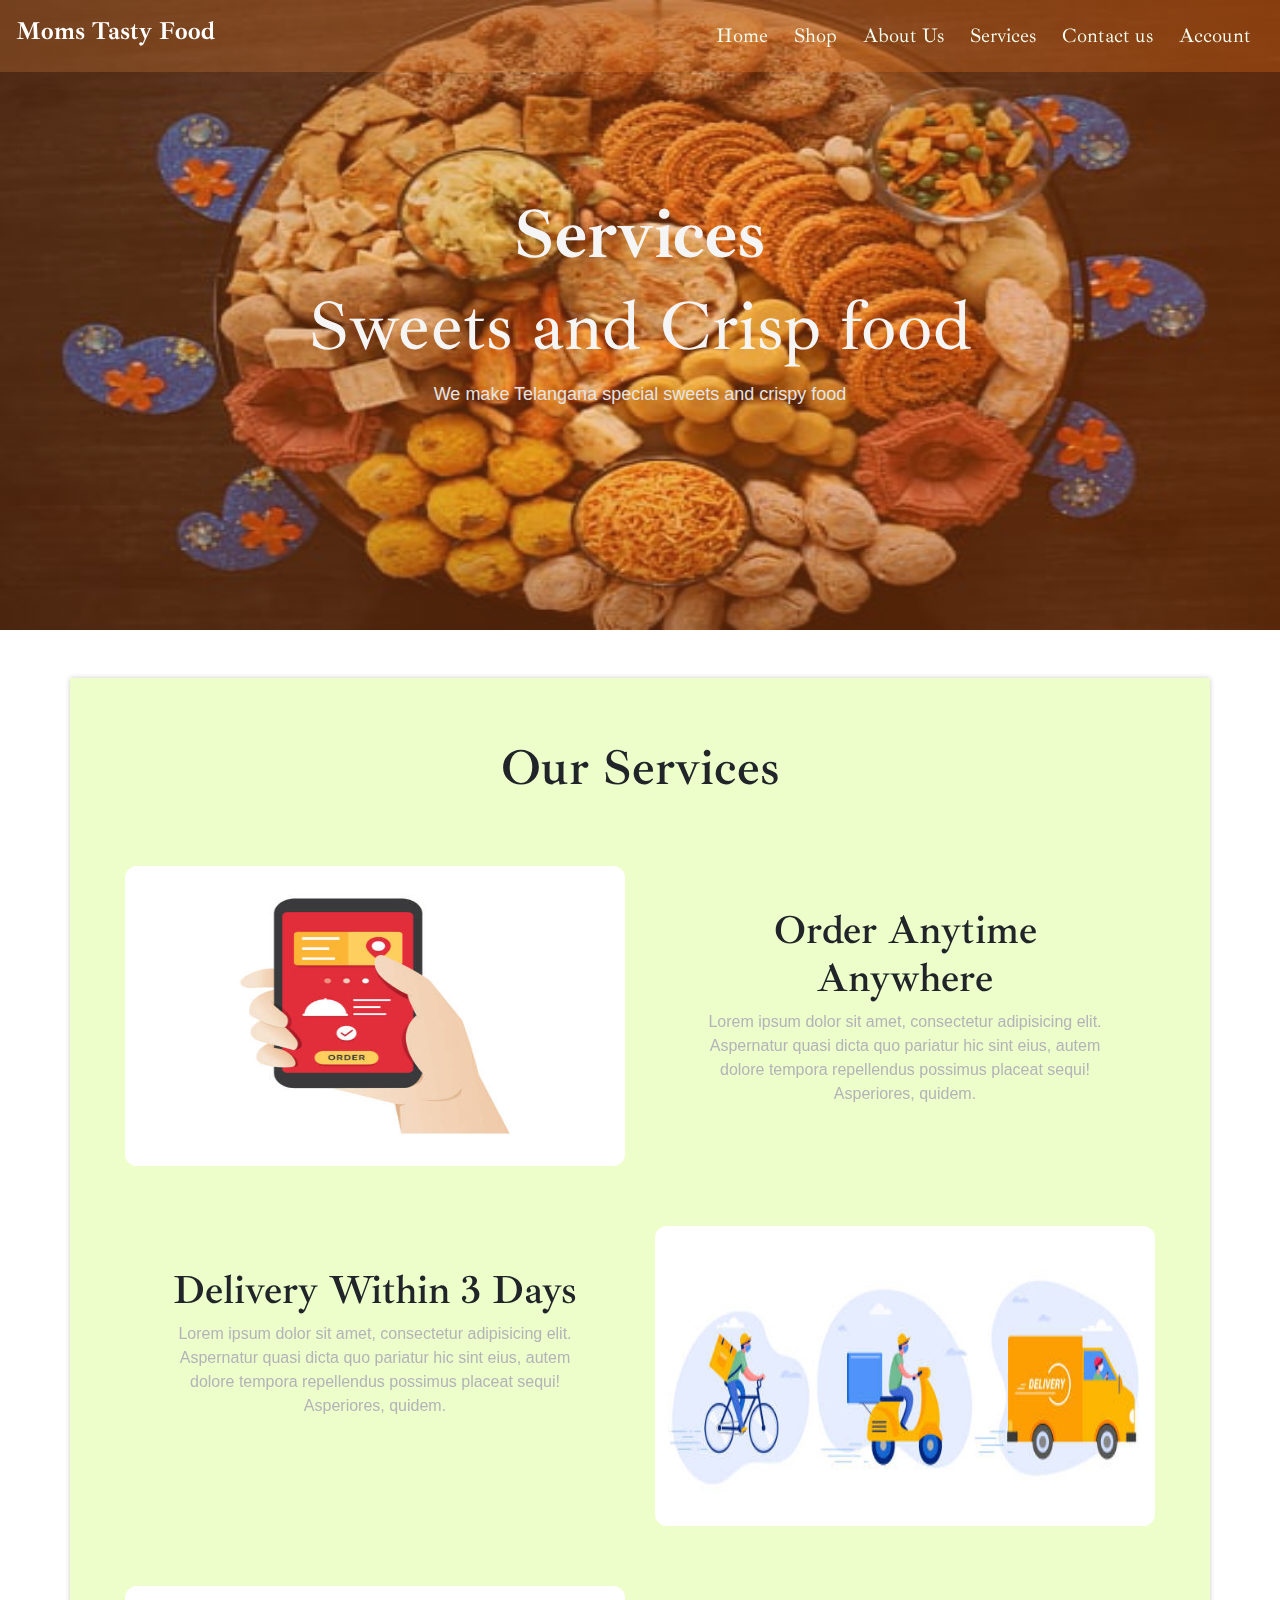
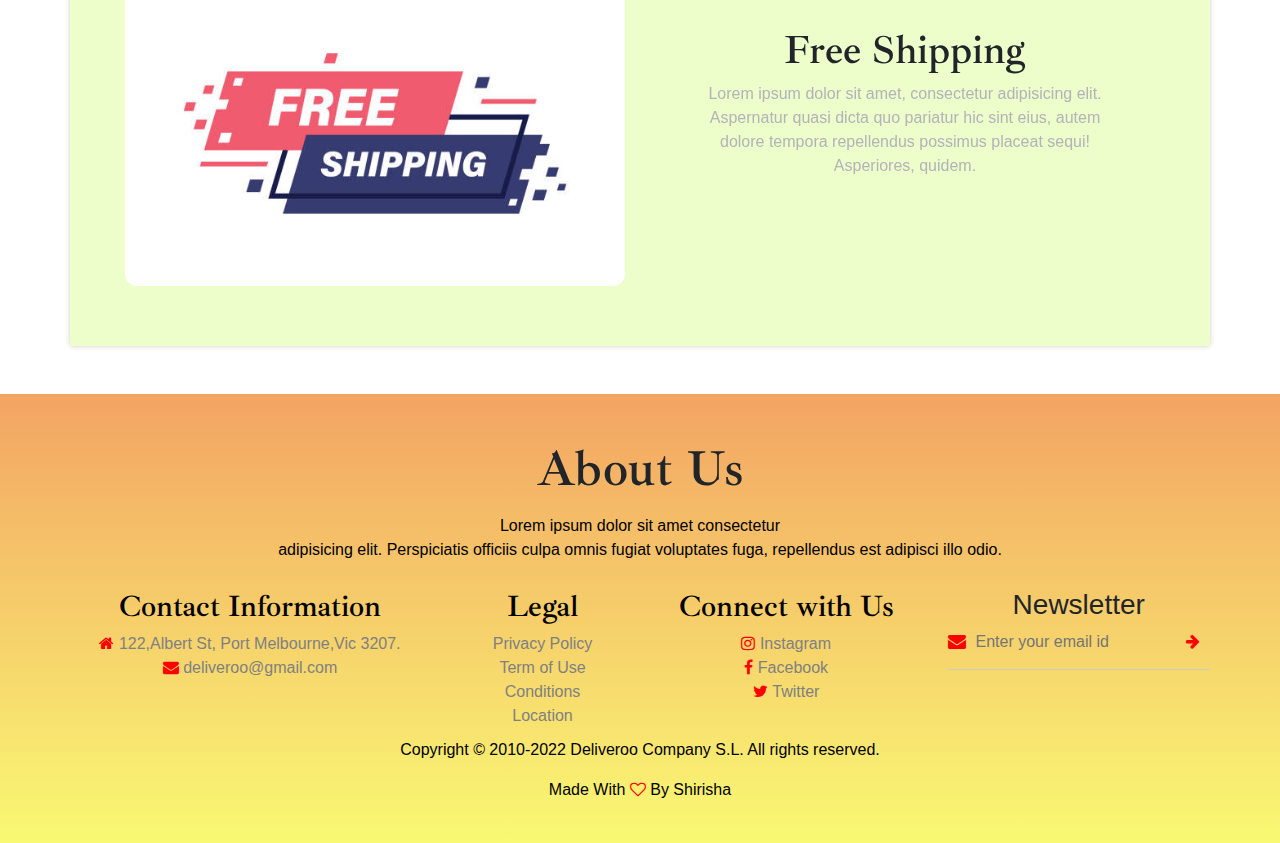
<file: services.html>
<!doctype html>
<html lang="en">

<head>
    <!-- Required meta tags -->
    <meta charset="utf-8">
    <meta name="viewport" content="width=device-width, initial-scale=1, shrink-to-fit=no">

    <!-- Bootstrap CSS -->
    <link rel="stylesheet" href="https://cdn.jsdelivr.net/npm/bootstrap@4.0.0/dist/css/bootstrap.min.css"
        integrity="sha384-Gn5384xqQ1aoWXA+058RXPxPg6fy4IWvTNh0E263XmFcJlSAwiGgFAW/dAiS6JXm" crossorigin="anonymous">

    <!-- style.css -->
    <link rel="stylesheet" href="css/style.css">

    <!-- font awesome -->
    <link rel="stylesheet" href="https://cdnjs.cloudflare.com/ajax/libs/font-awesome/4.7.0/css/font-awesome.min.css">

    <title>Services Page</title>
</head>

<body>
<!---------------------- navbar and header-------------------------- -->

    <div class="header-section" id="topheader">
        <nav class="navbar navbar-expand-lg fixed-top">
            <h1 class="navbar-brand font-weight-bold text-white">Moms Tasty Food</h1>
            <button class="navbar-toggler hidden-lg-up" type="button" data-toggle="collapse"
                data-target="#navbarSupportedContent" aria-controls="navbarSupportedContent" aria-expanded="false"
                aria-label="Toggle navigation">
                <span class="navbar-toggler-icon">&#9776;</span>
            </button>
            <div class="collapse navbar-collapse" id="navbarSupportedContent">
                <ul class="navbar-nav ml-auto">
                    <li class="nav-item active">
                        <a class="nav-link" href="index.html">Home <span class="sr-only">(current)</span></a>
                    </li>
                    <li class="nav-item">
                        <a class="nav-link" href="Menu.html">Shop</a>
                    </li>
                    <li class="nav-item">
                        <a class="nav-link" href="about.html">About Us</a>
                    </li>
                    <li class="nav-item">
                        <a class="nav-link" href="services.html">Services</a>
                    </li>
                    <li class="nav-item">
                        <a class="nav-link" href="contactus.html">Contact us</a>
                    </li>
                    <li class="nav-item">
                        <a class="nav-link" href="login.html">Account</a>
                    </li>
                </ul>
            </div>
        </nav>
        <header>
            <div class="container">
                <h1 class="font-weight-bold">Services</h1>
                <h1 class="font-weight-800">Sweets and Crisp food</h1>
                <p>We make Telangana special sweets and crispy food</p>
            </div>
        </header>
    </div>
    <!---------------------- end of navbar and header-------------------------- -->

    <!-----------------------services-----------------------------------------  -->
    <section class="services">
        <div class="container mt-5 mb-5">
            <div class="row head text-center">
                <h1>Our Services</h1>
            </div>
            <div class="row">
                <div class="serv-div col-lg-6 col-md-6 col-12">
                    <div class="img">
                        <img src="images/order.jpeg" alt="">
                    </div>
                </div>
                <div class="serv-div col-lg-6 col-md-6 col-12">
                    <div class="content">
                        <h3>Order Anytime Anywhere</h3>
                        <p>Lorem ipsum dolor sit amet, consectetur adipisicing elit. Aspernatur quasi dicta quo pariatur
                            hic sint eius, autem dolore tempora repellendus possimus placeat sequi! Asperiores, quidem.
                        </p>

                    </div>
                </div>
            </div>

            <div class="row">
                <div class="serv-div col-lg-6 col-md-6 col-12">
                    <div class="content">
                        <h3>Delivery Within 3 Days</h3>
                        <p>Lorem ipsum dolor sit amet, consectetur adipisicing elit. Aspernatur quasi dicta quo pariatur
                            hic sint eius, autem dolore tempora repellendus possimus placeat sequi! Asperiores, quidem.
                        </p>

                    </div>
                </div>
                <div class="serv-div col-lg-6 col-md-6 col-12">
                    <div class="img">
                        <img src="images/tranport.jpeg" alt="">
                    </div>
                </div>
            </div>
            <div class="row">
                <div class="serv-div col-lg-6 col-md-6 col-12">
                    <div class="img">
                        <img src="images/shipping.jpeg" alt="">
                    </div>
                </div>
                <div class="serv-div col-lg-6 col-md-6 col-12">
                    <div class="content">
                        <h3>Free Shipping</h3>
                        <p>Lorem ipsum dolor sit amet, consectetur adipisicing elit. Aspernatur quasi dicta quo pariatur
                            hic sint eius, autem dolore tempora repellendus possimus placeat sequi! Asperiores, quidem.
                        </p>

                    </div>
                </div>
            </div>
        </div>
    </section>
    <!-- -----------------------end of services------------------------------ -->

    <!-- -----------------------footer--------------------------------------- -->
    <footer>
        <section class="footer">
            <div class="container">
                <div class="row ">
                    <div>
                        <h2>About Us</h2>
                        <p class="foot-about">Lorem ipsum dolor sit amet consectetur <br>adipisicing elit. Perspiciatis
                            officiis culpa omnis fugiat voluptates fuga, repellendus est adipisci illo odio.</p>
                    </div>
                </div>
                <div class="row">

                    <div class="footer-col col-lg-4 col-md-4 col-12 text-center">
                        <h4>Contact Information</h4>
                        <div class="addr">
                            <i class="fa fa-home" aria-hidden="true"> </i>
                            <span> 122,Albert St, Port Melbourne,Vic 3207.</span>
                        </div>
                        <div class="addr">
                            <i class="fa fa-envelope" aria-hidden="true"> </i>
                            <span> deliveroo@gmail.com</span>
                        </div>
                    </div>
                    <div class="footer-col col-lg-2 col-md-2 col-12 text-center">
                        <h4>Legal</h4>
                        <a href="#">Privacy Policy</a><br>
                        <a href="#">Term of Use</a><br>
                        <a href="#">Conditions</a><br>
                        <a href="#">Location</a>
                    </div>

                    <div class="footer-col col-lg-3 col-md-3 col-12 text-center">
                        <h4>Connect with Us</h4>
                        <div class="addr">
                          <a href="https://www.instagram.com"> <i class="fa fa-instagram" aria-hidden="true"></i>
                            <span> Instagram</span></a> 
                        </div>
                        <div class="addr">
                            <a href="https://www.facebook.com">   <i class="fa fa-facebook" aria-hidden="true"></i>
                            <span> Facebook</span></a>
                        </div>
                        <div class="addr">
                            <a href="https://www.twitter.com">  <i class="fa fa-twitter" aria-hidden="true"></i>
                            <span> Twitter</span></a>
                        </div>
                    </div>
                    <div class="footer-col col-lg-3 col-md-3 col-12 text-center">
                        <h3>Newsletter <div class="underline"> <span></span></h3>
                        <form>
                            <i class="fa fa-envelope" aria-hidden="true"></i>
                            <input type="email" placeholder="Enter your email id" required>
                            <button type="submit"><i class="fa fa-arrow-right" aria-hidden="true"></i></button>
                        </form>
                    </div>
                </div>
                <div class="row end">
                    <div>
                        <p>Copyright © 2010-2022 Deliveroo Company S.L. All rights reserved.<br></p>


                        <p>Made With <i class="fa fa-heart-o" aria-hidden="true"></i> By Shirisha</p>

                    </div>
                </div>
        </section>
    </footer>
    <!-- ------------------------end of footer------------------------------- -->

    <script src="https://code.jquery.com/jquery-3.2.1.slim.min.js"
        integrity="sha384-KJ3o2DKtIkvYIK3UENzmM7KCkRr/rE9/Qpg6aAZGJwFDMVNA/GpGFF93hXpG5KkN"
        crossorigin="anonymous"></script>
    <script src="https://cdn.jsdelivr.net/npm/popper.js@1.12.9/dist/umd/popper.min.js"
        integrity="sha384-ApNbgh9B+Y1QKtv3Rn7W3mgPxhU9K/ScQsAP7hUibX39j7fakFPskvXusvfa0b4Q"
        crossorigin="anonymous"></script>
    <script src="https://cdn.jsdelivr.net/npm/bootstrap@4.0.0/dist/js/bootstrap.min.js"
        integrity="sha384-JZR6Spejh4U02d8jOt6vLEHfe/JQGiRRSQQxSfFWpi1MquVdAyjUar5+76PVCmYl"
        crossorigin="anonymous"></script>
</body>

</html>
</file>
<file: css/style.css>
@import url('https://fonts.googleapis.com/css2?family=Ibarra+Real+Nova:ital,wght@1,400;1,500;1,600;1,700&display=swap');

* {
    margin: 0;
    padding: 0;
    box-sizing: border-box;
}

a {
    text-decoration: none;
    color: white;
}

a:hover {
    text-decoration: none;
}

p {
    font-weight: 400;
    color: #b3b3b8;
}

h2 {
    margin: 20px 0 15px 0;
    font-weight: bold;
}

li {
    list-style: none;
}

/* navbar and header */

.header-section,
.header-section-2 {
    width: 100vw;
    height: 70vh;
    background-image: linear-gradient(rgba(237, 80, 8, 0.2), rgba(237, 80, 8, 0.2)), url('../images/back1.jpeg');
    background-repeat: no-repeat;
    background-size: 100% 100%;
    position: relative;
    clip-path: polygon(100% 0%, 100% 100%, 100% 100%, 0% 100%, 0 0);
}

.header-section::before {
    content: "";
    position: absolute;
    top: 0px;
    left: 0;
    bottom: 0;
    right: 0;
    opacity: 0.3;
    z-index: -1;
    background: linear-gradient(to right, #f6400495 0%, #cd7d3c7a 0%, #f6731696 100%);
}

nav::before {
    content: "";
    position: absolute;
    top: 0;
    left: 0;
    bottom: 0;
    right: 0;
    opacity: 0.3;
    z-index: -1;
    background: linear-gradient(to right, #f64004 0%, #cd7d3c 0%, #f67316 100%);
}

.navbar-nav a {
    color: rgb(244, 255, 242);
    margin: 0px 5px;
    padding: 3px 20px;
    font-family: 'Ibarra Real Nova', serif;
    font-size: 20px;
}

.navbar-nav a:hover {
    background-color: rgb(58, 172, 32);
    border-radius: 20px;
    color: white;
}

.navbar h1{
    font-family: 'Ibarra Real Nova', serif;
    font-size: 25px;
}

header {
    width: 100%;
    height: inherit;
    color: white;
    position: relative;
    text-align: center;
}

header .container {
    width: 100%;
    position: absolute;
    top: 50%;
    left: 50%;
    transform: translate(-50%, -50%)
}

header .container h1 {
    font-size: 70px;
    color: whitesmoke;
    font-family: 'Ibarra Real Nova', serif;
}

header .container p {
    padding: 5px 0 15px 0;
    font-size: large;
    color: rgb(228, 228, 228);
}

header .container form {
    background: rgba(255, 255, 255, 0.8);
    justify-content: space-around;
    align-items: center;
    margin: auto;
    border-radius: 60px;
    padding: 10px 10px;
    backdrop-filter: blur(4px) saturate(100%);
    width: 100%;
    max-width: 400px;
    max-height: min-content;
}

.search-bar input {
    background: transparent;
    flex: 1;
    border: 0;
    outline: none;
    padding: 12px 10px;
    font-size: 16px;
    color: gray;
    height: 10px;
}

.seacrch-bar::placeholder {
    color: #4239f0;
}

.search-bar button {
    border: 0;
    border-radius: 50%;
    color: white;
    width: 35px;
    height: 35px;
    background: #4239f0;
    cursor: pointer;
}

header .search-bar button:hover {
    background-color: red;
    border-radius: 50%;
    color: white;
    box-shadow: 0 0 20px 0 rgba(0, 0, 0, 0.3)
}

header i:hover {
    color: white;
}

@media(max-width:600px) {
    header .container h1 {
        font-size: 40px;
    }

    header .container .search-bar {
        max-width: 300px;
    }

    header .container p {
        padding: 5px 0 10px 0;
        font-size: small;
    }
     nav::before{
        opacity:0.9;
    }
    .navbar-nav a{
        color:black;
        font-weight: 700;
    }
}

/*         menu and shopitems         */
.products {
    margin: 100px 0px;
}

.products .container {
    background: rgb(250, 242, 226);
    box-shadow: 0 0 5px 0 rgba(0, 0, 0, 0.3);
    padding: 30px 0px;
}

.section1 {
    width: 100%;
    height: max-content;
    margin: 10px auto;
}

.section1 .head {
    display: flex;
    flex-direction: column;
    align-items: center;
}

.section1 h1 {
    font-size: 50px;
    font-weight: 600;
    font-family: 'Ibarra Real Nova', serif;
}

.section1 .items {
    justify-content: space-around;
    margin: 20px 0px;
}

.section1 .shop-item {
    margin: 10px 10px;
    width: 100%;
    height: 300px;
    background-color: white;
    border: 2.5px solid black;
    border-radius: 12px;
}

.section1 .shop-item .shop-item-title {
    text-align: center;
    background-color: rgb(255, 255, 0);
    height: 25px;
    padding: 4px 0 4px 0px;
    color: black;
    font-weight: 400;
    margin: 5px 0 5px 0;
}

.section1 .shop-item .shop-item-price {
    float: left;
    padding-left: 10px;
    display: block;
    width: 100%;
    color: rgb(255, 0, 0);
    font-weight: 650;
}

.section1 .shop-item .shop-item-title {
    display: flex;
    justify-content: center;
    text-align: center;
    align-items: center;
}

.section1 .shop-item .shop-item-button {
    background-color: rgb(251, 155, 21);
    border: none;
    color: black;
    box-shadow: 0 0 10px 0 rgba(251, 155, 21, 0.5)
}

.section1 .shop-item .shop-item-button:hover {
    background-color: white;
    border: 2px solid rgb(251, 155, 21);
    color: rgb(251, 155, 21);
}

.section1 .shop-item .shop-item-details {
    display: flex;
    align-items: center;
    justify-content: space-around;
    margin: 10px 0 0 0;
}

.section1 .shop-item-image img {
    width: 100%;
    height: 200px;
    margin: 0;
    padding: 0;
    border-radius: 12px;
    transition-duration: 0.8s;
}

.section1 .shop-item .shop-item-image {
    overflow: hidden;
    margin: 0;
}

.section1 .shop-item:hover .shop-item-image img {
    transform: scale(1.2);
    transition-duration: 0.8s;
    border-radius: 12px;
}

@media(max-width:600px) {
    .section1 .shop-item {
        justify-content: space-around;
        margin: 20px 0px;
    }
}

/*           cart items         */

.content-section {
    background: rgb(226, 250, 246);
    box-shadow: 0 0 5px 0 rgba(0, 0, 0, 0.3);
    padding: 30px 10px 20px 10px;
    margin-bottom: 50px;
}

.cart-column {
    display: flex;
    align-items: center;
    border-bottom: 1px solid black;
    margin-right: 1.5em;
    padding-bottom: 10px;
    margin-top: 10px;
}

.cart h1 {
    font-family: 'Ibarra Real Nova', serif;
    font-weight: 600;
    font-size: 50px;
}

@media(max-width:500px) {
    .cart-column {
        display: block;
    }
}

.cart-row {
    display: flex;
}

.cart-item {
    width: 45%;
}

.cart-price {
    width: 20%;
    font-size: 1.2em;
    color: #333;
}

.cart-quantity {
    width: 35%;
}

.cart-item-title {
    color: #333;
    margin-left: .5em;
    font-size: 1.2em;
}

.cart-item-image {
    width: 75px;
    height: auto;
    border-radius: 10px;
}

.btn-danger {
    background-color: white;
    color: white;
    border: none;
    border-radius: .3em;
    font-weight: bold;
}

.btn-danger:hover {
    background-color: #CC4C4C;
}

.cart-quantity-input {
    height: 34px;
    width: 50px;
    border-radius: 5px;
    border: 1px solid #56CCF2;
    background-color: #eee;
    color: #333;
    padding: 0;
    text-align: center;
    font-size: 1.2em;
    margin-right: 25px;
}

.cart-row:last-child {
    border-bottom: 1px solid black;
}

.cart-row:last-child .cart-column {
    border: none;
}

.cart-total {
    text-align: end;
    margin-top: 10px;
    margin-right: 10px;
}

.cart-total-title {
    font-weight: bold;
    font-size: 1.5em;
    color: black;
    margin-right: 20px;
}

.cart-total-price {
    color: #333;
    font-size: 1.1em;
}

.content-section .btn-purchase {
    background: white;
    border: 1px solid yellowgreen;
    color: rgb(205, 78, 50);
    display: block;
    margin: 40px auto 80px auto;
    font-size: 30px;
}

.content-section .btn-purchase:hover {
    background: yellowgreen;
    color: white;
}

/*     section 2 about     */

.section-2 {
    width: 100%;
    height: auto;
    margin: 100px 0px;
}

.section-2 .container {
    background: #fefac3;
    box-shadow: 0 0 5px 0 rgba(0, 0, 0, 0.3);
}

.section2-div {
    border: medium none;
    border-radius: 3px;
    margin: 10px;
    padding: 15px !important;
    text-align: center;
    transition: 0.3s;
}

.section2-div:hover {
    background: white;
    box-shadow: 0 0 20px 0 rgba(0, 0, 0, 0.3);
    transform: translateY(-20px);
}

.section-2 .row {
    padding: 30px;
    justify-content: space-around;
}

.section-2 p {
    text-align: center;
}

.section-2 h1 {
    font-family: 'Ibarra Real Nova', serif;
    font-weight: 600;
    font-size: 50px;
    text-align: center;
}

.section-2 h2 {
    font-family: 'Ibarra Real Nova', serif;
    font-weight: 600;
    font-size: 40px;
}


/*       services us     */

.services .row {
    margin: 20px 0px;
    padding: 20px;
    justify-content: space-around;
}

.services img {
    width: 100%;
    height: 300px;
    margin: 0;
    padding: 0;
    border-radius: 12px;
}

.services .content {
    border: medium none;
    border-radius: 3px;
    margin: 10px;
    padding: 30px !important;
    text-align: center;
    align-content: center;
    justify-content: center;
}

.services .container {
    padding: 20px;
    background-color: rgb(237, 254, 203);
    box-shadow: 0 0 5px 0 rgba(0, 0, 0, 0.2);
}

.services h1 {

    font-family: 'Ibarra Real Nova', serif;
    font-weight: 600;
    font-size: 50px;

}

.services h3 {

    font-family: 'Ibarra Real Nova', serif;
    font-weight: 600;
    font-size: 40px;

}


/*      reviews           */

.testimonial {
    width: 100%;
    margin: 100px 0px;
    text-align: center;
}

.testimonial .container {
    padding: 30px;
    background-color: rgb(234, 234, 253);
    box-shadow: 0 0 5px 0 rgba(0, 0, 0, 0.2);
}

.testimonials-col {
    flex-basis: 44%;
    border-radius: 10px;
    margin-bottom: 5%;
    text-align: left;
    background: #fff3f3;
    padding: 25px;
    cursor: pointer;
    display: flex;
}

.testimonials-col img {
    height: 40px;
    margin-left: 5px;
    margin-right: 30px;
    border-radius: 50%;
}

.testimonials-col p {
    padding: 0;
}

.testimonial h1 {

    font-family: 'Ibarra Real Nova', serif;
    font-weight: 600;
    font-size: 50px;

}

.testimonials-col h3 {
    margin-top: 15px;
    text-align: left;


    font-family: 'Ibarra Real Nova', serif;
    font-weight: 600;
    font-size: 30px;


}

.testimonials-col .fa {
    color: #f44336;
}

.testimonial .review {
    text-align: center;
    margin: 20px 0px 30px 0px;
}

.testimonial .reviews {
    margin: 0 0px;
}

@media(max-width:700px) {
    .testimonials-col img {
        margin-left: 0px;
        margin-right: 15px;

    }
}

/*          footer            */
footer {
    background: linear-gradient(rgb(243, 164, 99), rgb(249, 249, 115));
}

.footer .container {
    /* margin-top: 20px; */
    padding: 20px 0px;
}

.footer h2 {


    font-family: 'Ibarra Real Nova', serif;
    font-weight: 600;
    font-size: 50px;


}

.footer h4 {
    font-family: 'Ibarra Real Nova', serif;
    font-weight: 600;
    font-size: 30px;
    color: black;

}

.footer .row {
    padding: 5px 0px;
    text-align: center;
    justify-content: center;
}

.footer .footer-col .fa {
    color: red;
}

.footer .end .fa {
    color: red;
}

.footer-col a {
    text-decoration: none;
    color: grey;
}

.footer-col span {
    color: rgb(128, 128, 128);
}

.footer p {
    color: black;
}

.footer-col form {
    padding-bottom: 15px;
    display: flex;
    align-items: center;
    justify-content: space-between;
    border-bottom: 1px solid #ccc;
    margin-bottom: 50px;
}

.footer-col form .fa {
    font-size: 18px;
    margin-right: 10px;
}

.footer-col form input {
    width: 100%;
    background: transparent;
    color: #ccc;
    border: 0px;
    outline: none;
}

.footer-col form button {
    background: transparent;
    border: 0px;
    outline: none;
    cursor: pointer
}

.footer-col form button .fa {
    font-size: 16px;
    color: #ccc;
}

@media(max-width:600px) {
    .footer-col {
        margin-bottom: 10px;
    }
}

/*        scroll icons     */

.scroll-top {
    position: fixed;
    bottom: 10%;
    right: 3%;
    background-color: greenyellow;
    padding: 0.8rem;
    border-radius: 5px;
    box-shadow: 0 0 10px 0px greenyellow;
    animation: grow 1s linear infinite alternate;
    cursor: pointer;
    display: none;
}

.scroll-bottom {
    position: fixed;
    bottom: 20%;
    right: 3%;
    background-color: greenyellow;
    padding: 0.8rem;
    border-radius: 5px;
    box-shadow: 0 0 10px 0px greenyellow;
    animation: grow 1s linear infinite alternate;
    cursor: pointer;
    display: none;
}

.scroll-top .fa,
.scroll-bottom .fa {
    font-size: 16px;
    color: red;
}

.scroll-top.show,
.scroll-bottom.show {
    display: block;
}

@keyframes grow {
    0% {
        transform: scale(0.8);
    }

    100% {
        transform: scale(1);
    }
}


/*          contact us       */

.location {
    width: 80%;
    margin: auto;
    padding: 80px 0px;
}

.location iframe {
    width: 100%;
}

.contact-us {
    width: 80%;
    margin: auto;
}

.contact-col {
    margin-bottom: 30px;
}

.contact-col div {
    display: flex;
    align-items: center;
    margin-bottom: 15px;
}

.contact-col div .fa {
    font-size: 28px;
    color: #f44336;
    margin: 10px;
    margin-right: 30px;
}

.contact-col div p {
    padding: 0px;
}

.contact-col div h5 {
    font-size: 20px;
    margin-bottom: 5px;
    color: #555;
    font-weight: 400;
}

.contact-col input,
.contact-col textarea {
    width: 100%;
    padding: 15px;
    margin-bottom: 17px;
    outline: none;
    border: 1px solid #ccc;
    box-sizing: border-box;
}

.btn {
    border: 1px solid rgb(242, 17, 17);
    color: rgb(242, 17, 17);
}

.btn:hover {
    background-color: rgb(242, 17, 17);
    color: white;
}


/*       login      */

.login {
    padding: 70px 0px 50px 0px;
}

.login .container {
    box-shadow: 0 0 10px 0 rgba(0, 0, 0, 0.5);
    background-repeat: no-repeat;
    background-size: 100% 100%;
}

.login .container .row {
    padding: 30px 0px;
}

.form-container {
    background: linear-gradient(to right, #c0ff93, #f2ff93);
    width: 400px;
    min-height: 400px;
    position: relative;
    text-align: center;
    padding: 10px 0px;
    margin: auto;
    box-shadow: 0px 0px 20px 0 rgba(224, 111, 111, 0.1);
    overflow: hidden;
}

@media(max-width:400px) {
    .form-container {
        width: 250px;
        min-height: 300px;
    }

    .form-container form {
        max-width: 250px;
    }

    .form-input {
        max-width: 250px;
        height: 30px;
    }
}

.form-container span {
    font-weight: bold;
    padding: 0 10px;
    color: #555;
    cursor: pointer;
    width: 100px;
    display: inline-block;
}

.form-btn {
    display: inline-block;
}

.form-container form {
    max-width: 400px;
    padding: 0 20px;
    position: absolute;
    top: 100px;
    transition: transform 1s;
}

.form-input {
    max-width: 350px;
    height: 30px;
    margin: 10px 0px;
    padding: 0 10px;
    border: 1px solid #ccc;
}

.form-container form button {
    width: 200px;
    border-radius: 10px;
    background-color: red;
    color: white;
    justify-content: space-around;
    border: none;
    cursor: pointer;
    margin: 10px 0px;
}

.form-container form button:hover {
    box-shadow: 0 0 10px 0 rgb(100, 0, 0);
}

form button:focus {
    outline: none;
}

#loginForm {
    left: -500px;
}

#regForm {
    left: 0px;
}

form a {
    font-size: 12px;
    color: red;
}

#indicator {
    width: 100px;
    border: none;
    background-color: #ff523b;
    height: 3px;
    margin-top: 8px;
    transform: translateX(100px);
    transition: transform 1s;
}

@media(max-width:600px) {
    .login .container {
        background-image: linear-gradient(rgba(237, 80, 8, 0.3), rgba(237, 80, 8, 0.3));
        box-shadow: 0 0 10px 0 rgba(0, 0, 0, 0.5);
        background-repeat: no-repeat;
        background-size: 100% 100%;
    }

    .form-container {
        width: 350px;
        margin: auto;
        justify-content: space-around;
    }
}
</file>
